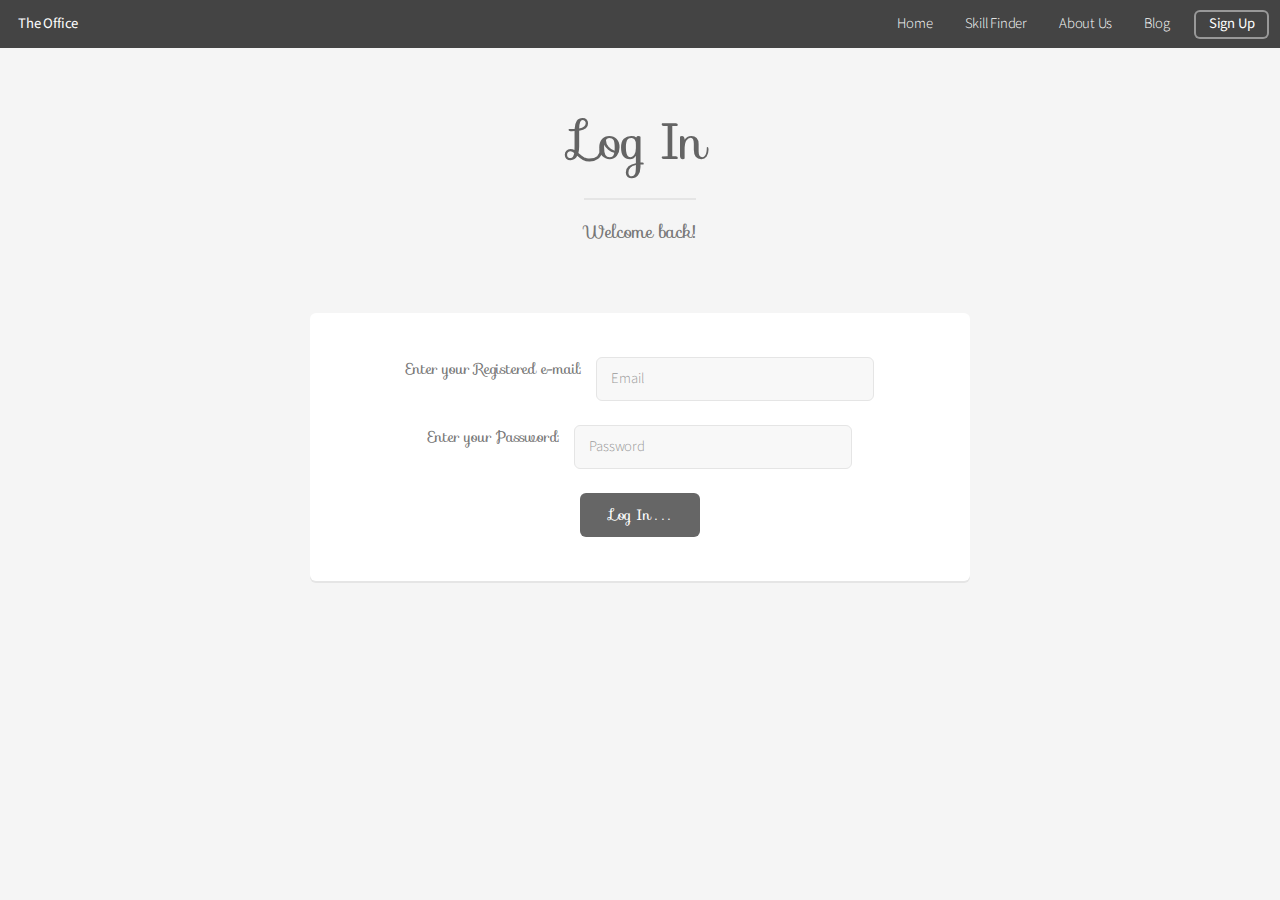
<file: login.html>
<html>
	<head>
		<title>The Office</title>
		<meta charset="utf-8" />
		<meta name="viewport" content="width=device-width, initial-scale=1, user-scalable=no" />
		<link rel="stylesheet" href="main.css" />
       <!-- <link rel="stylesheet" href="login.css" />-->
        <link href='https://fonts.googleapis.com/css?family=Sofia' rel='stylesheet'>

	</head>
	<body class="is-preload">
		<div id="page-wrapper">

			<!-- Header -->
				<header id="header">
					<h1><a href="index.html">The Office</a></h1>
					<nav id="nav">
						<ul>
							<li><a href="index.html">Home</a></li>
                            <li><a href="skillfinder.html">Skill Finder</a></li>
                            <li><a href="about.html">About Us</a></li>
				            <li><a href="blog.html">Blog</a></li>
							<li><a href="signup.html" class="button">Sign Up</a></li>
						</ul>
					</nav>
				</header>
            
            	<section id="main" class="container medium">
					<header>
						<h2 style = "font-family: sofia">Log In</h2>
						<p style = "font-family: sofia">Welcome back!</p>
					</header>
					<div class="box">
						<form method="post" action="#">
							<div class="row gtr-50 gtr-uniform">
                                <p style="font-family: sofia" >Enter your Registered e-mail: </p>
                              <div class="col-6 col-12-mobilep">
                               <input type="email" name="email" id="email" value="" placeholder="Email" />
								</div>
                                <p style="font-family: sofia" >Enter your Password:</p>
                                 <div class="col-6 col-12-mobilep">
									<input type="password" name="pwd" id="pwd" value="" placeholder="Password" />
								</div>
								<div class="col-12">
									<ul class="actions special">
								<li><input  style = "font-family: sofia" type="submit" value="Log In . . ." /></li>
									</ul>
								</div>
							</div>
						</form>
					</div>
				</section>
        </div>
    </body>
</html>
</file>
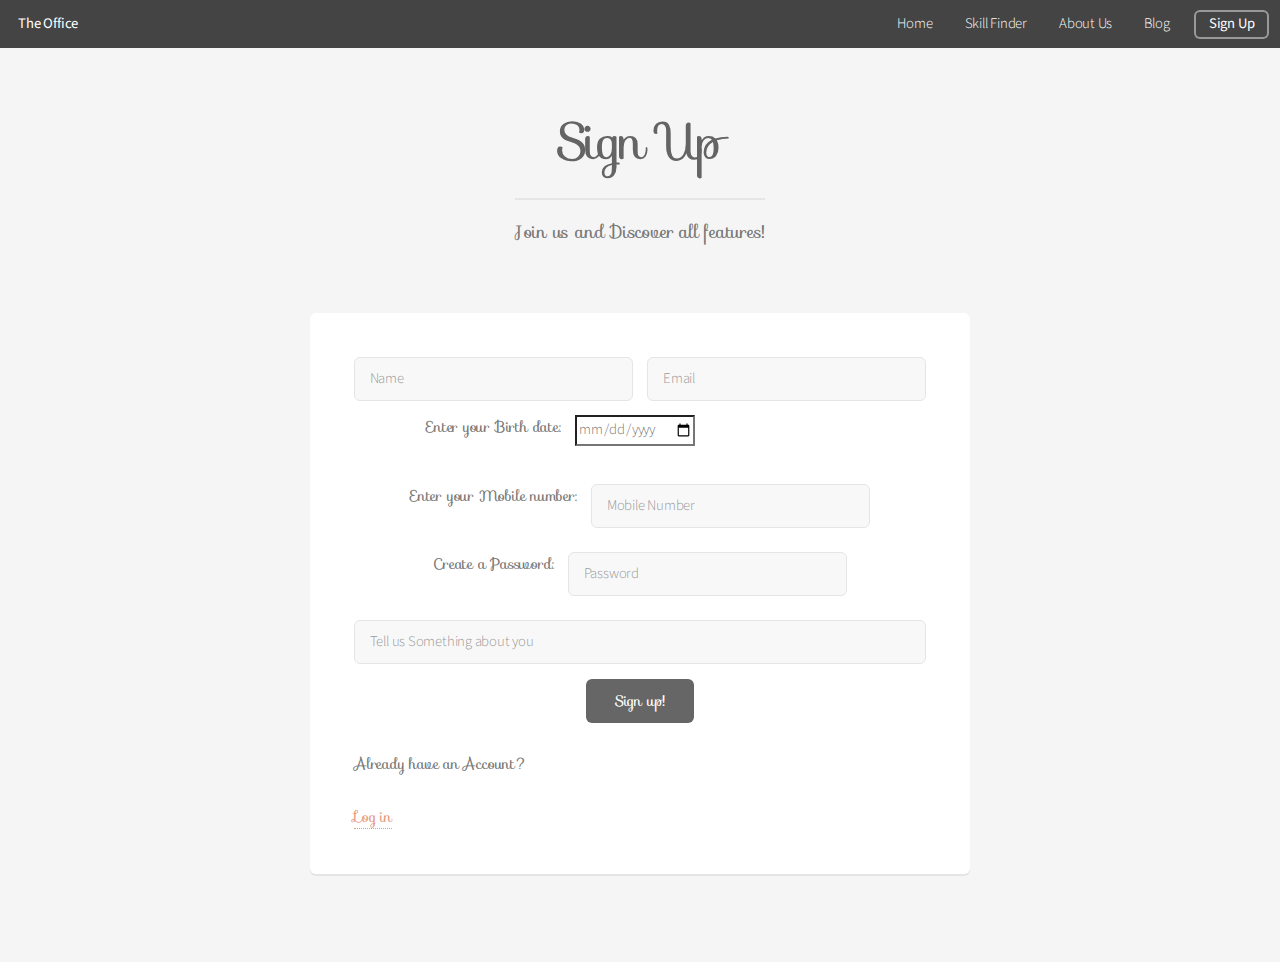
<file: signup.html>
<html>
	<head>
		<title>The Office</title>
		<meta charset="utf-8" />
		<meta name="viewport" content="width=device-width, initial-scale=1, user-scalable=no" />
		<link rel="stylesheet" href="main.css" />
        <link href='https://fonts.googleapis.com/css?family=Sofia' rel='stylesheet'>

	</head>
	<body class="is-preload">
		<div id="page-wrapper">

			<!-- Header -->
				<header id="header">
					<h1><a href="index.html">The Office</a></h1>
					<nav id="nav">
						<ul>
							<li><a href="index.html">Home</a></li>
                            <li><a href="skillfinder.html">Skill Finder</a></li>
                            <li><a href="about.html">About Us</a></li>
				            <li><a href="blog.html">Blog</a></li>
							<li><a href="signup.html" class="button">Sign Up</a></li>
						</ul>
					</nav>
				</header>
            
            	<section id="main" class="container medium">
					<header>
						<h2 style = "font-family: sofia">Sign Up</h2>
						<p style = "font-family: sofia">Join us and Discover all features!</p>
					</header>
					<div class="box">
						<form method="post" action="#">
							<div class="row gtr-50 gtr-uniform">
								<div class="col-6 col-12-mobilep">
									<input type="text" name="name" id="name" value="" placeholder="Name" />
								</div>
								
                                <div class="col-6 col-12-mobilep">
									<input type="email" name="email" id="email" value="" placeholder="Email" />
								</div>
                                
                                <p style="font-family: sofia" >Enter your Birth date: </p>
                                <div class="col-6 col-12-mobilep">
								<input type="date" name="Age" id="birthday" value="" placeholder="Birth-date" />
								</div>
                                
                                <p style="font-family: sofia" >Enter your Mobile number: </p>
                              <div class="col-6 col-12-mobilep">
                                <input type="text" name="phone"  maxlength = "10"
                                       placeholder="Mobile Number"/>
								</div>
                                
                                <p style="font-family: sofia" >Create a Password: </p>
                                 <div class="col-6 col-12-mobilep">
									<input type="password" name="pwd" id="pwd" value="" placeholder="Password" />
								</div>
								
                                <div class="col-12">
								<input type="text" name="subject" id="subject" value="" placeholder="Tell us Something about you" />
								</div>
								
                                <div class="col-12">
									<ul class="actions special">
										<li><input  style = "font-family: sofia" type="submit" value="Sign up!" /></li>
									</ul>
								</div>
                                <br>
                            </div>
                        </form>  
                    <p style="font-family: sofia" "text-align: left">Already have an Account?</p>
                    <a href="login.html" style="font-family: sofia">Log in</a>
					</div>
				</section>
            </div>
    </body>
</html>
</file>
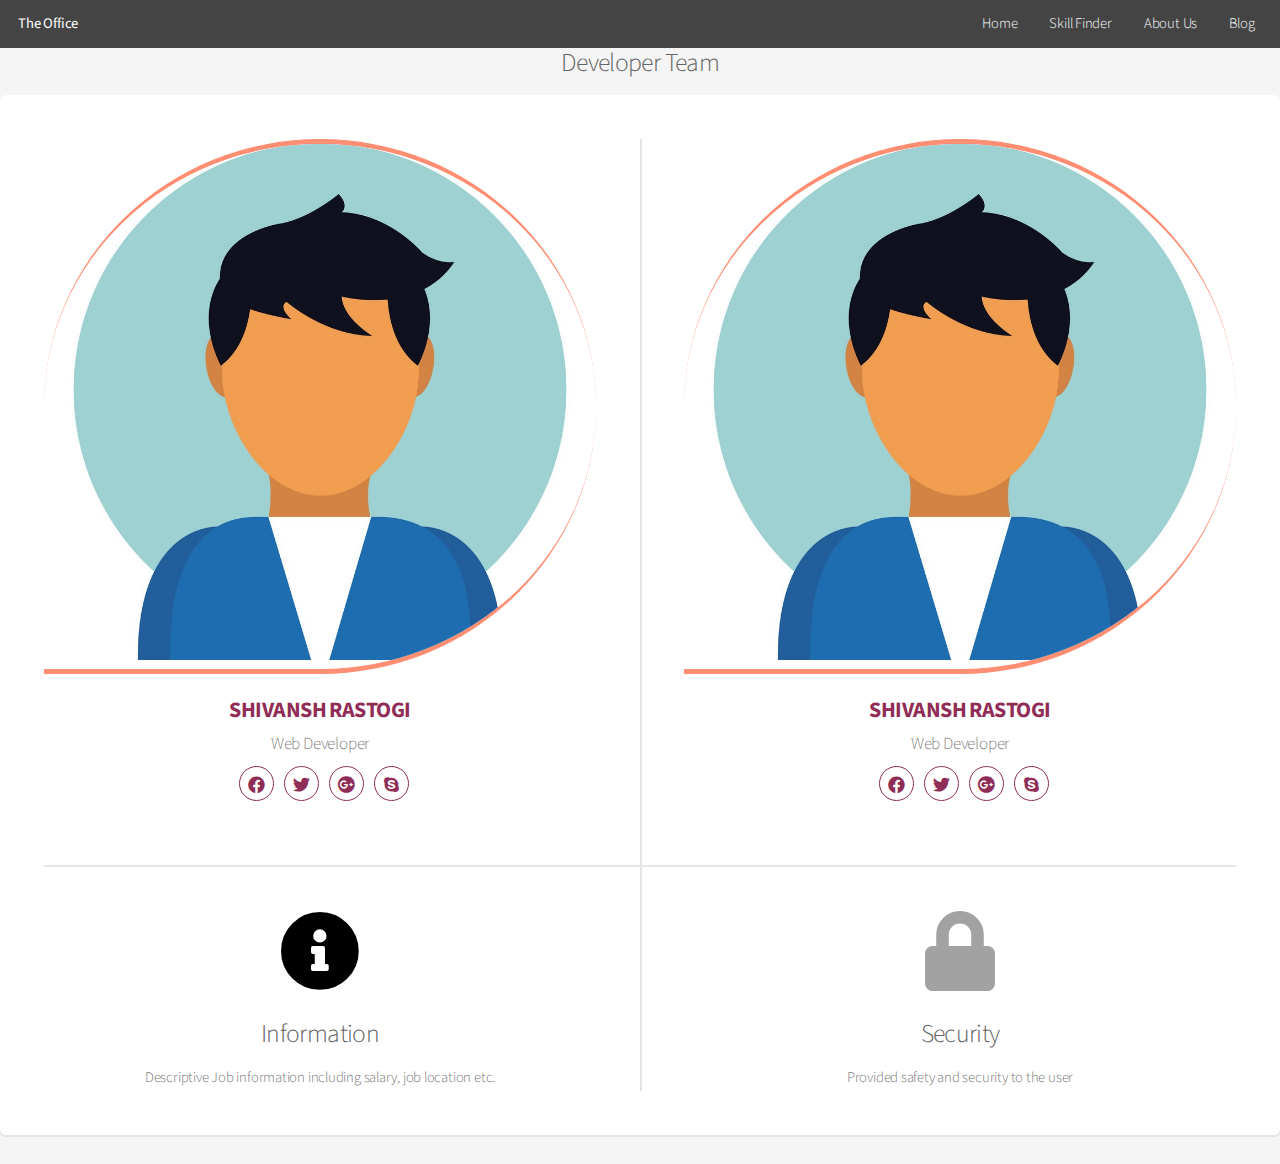
<file: test.html>
<!DOCTYPE HTML>
<!--

-->
<html>
	<head>
		<title>Skill Finder</title>
		<meta charset="utf-8" />
		<meta name="viewport" content="width=device-width, initial-scale=1, user-scalable=no" />
		<link rel="stylesheet" href="main.css" />
        <link rel = "stylesheet" href="team.css"/>
        <link href='https://fonts.googleapis.com/css?family=Sofia' rel='stylesheet'>
       <style>
        .avatar {
                vertical-align: middle;
                width: 50px;
                height: 50px;
                border-radius: 50%;
                }
              * {
                box-sizing: border-box;
                }
 
        .column {
                float:inherit;
                width: 30.00%;
                padding: 5px;
                }

/* Clearfix (clear floats) */
        .row::after {
                content: "";
                clear: both;
                display: table;
                }
        </style>
	</head>
    <body class="is-preload">
		<div id="page-wrapper">

			<!-- Header -->
				<header id="header">
					<h1><a href="index.html">The Office</a></h1>
					<nav id="nav">
						<ul>
							<li><a href="index.html">Home</a></li>
                            <li><a href="skillfinder.html">Skill Finder</a></li>
                            <li><a href="about.html">About Us</a></li>
				            <li><a href="blog.html">Blog</a></li>
					
						</ul>
					</nav>
				</header>
<h3 style="text-align: center">Developer Team</h3>    
<section class="box special features">
						<div class="features-row">
							<section>   <div class="our-team">
                <div class="pic">
                    <img src="images/avatar.jpg">
                </div>
                <div class="team-content">
                    <h3 class="title">Shivansh Rastogi</h3>
                    <span class="post">Web Developer</span>
                    <ul class="social">
                        <li><a href="#" class="fab fa-facebook"></a></li>
                        <li><a href="#" class="fab fa-twitter"></a></li>
                        <li><a href="#" class="fab fa-google-plus"></a></li>
                        <li><a href="#" class="fab fa-skype"></a></li>
                    </ul>
                </div>
            </div>
							</section>
							<section>
								 <div class="our-team">
                <div class="pic">
                    <img src="images/avatar.jpg">
                </div>
                <div class="team-content">
                    <h3 class="title">Shivansh Rastogi</h3>
                    <span class="post">Web Developer</span>
                    <ul class="social">
                        <li><a href="#" class="fab fa-facebook"></a></li>
                        <li><a href="#" class="fab fa-twitter"></a></li>
                        <li><a href="#" class="fab fa-google-plus"></a></li>
                        <li><a href="#" class="fab fa-skype"></a></li>
                    </ul>
                </div>
            </div>
							</section>
						</div>
						<div class="features-row">
							<section>
								<span class='fas fa-info-circle' style="font-size:80px;color:#000000"></span>
                                <br>
                                <br>
								<h3>Information</h3>
								<p>Descriptive Job information including salary, job location etc.</p>
							</section>
							<section>
								<span class='fas fa-lock'style="font-size:80px;color:#a2a2a2"></span>
                                <br>
                                <br>
								<h3>Security</h3>
								<p>Provided safety and security to the user</p>
							</section>
						</div>
					</section>

        </div>
    </body>
</html>
</file>
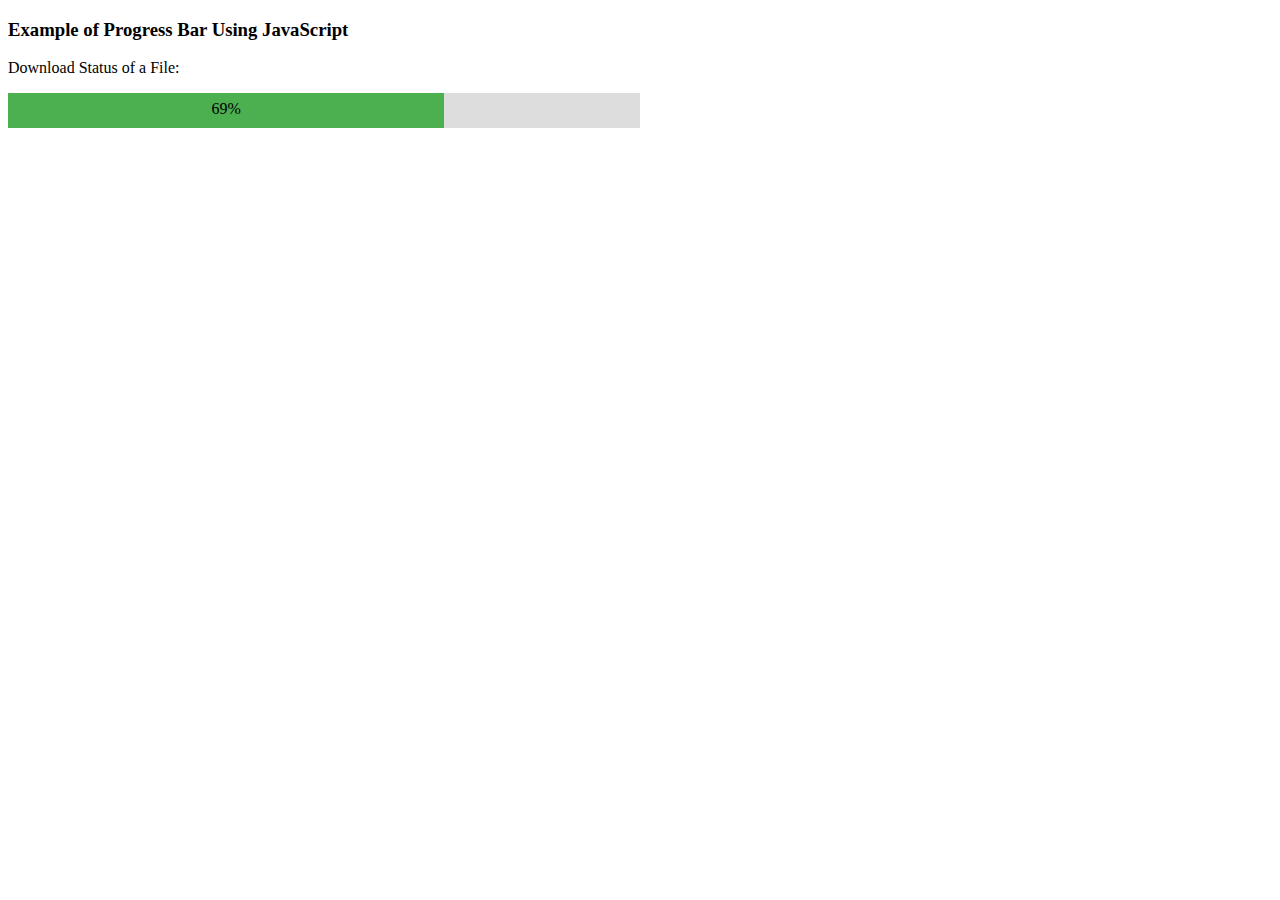
<file: test1.html>
<!DOCTYPE html> 
<html> 
<style> 
  
#Progress_Status { 
  width: 50%; 
  background-color: #ddd; 
} 
  
#myprogressBar { 
  width: 1%; 
  height: 35px; 
  background-color: #4CAF50; 
  text-align: center; 
  line-height: 32px; 
  color: black; 
} 
  
  
</style> 
<body> 
  
<h3>Example of Progress Bar Using JavaScript</h3> 
  
<p>Download Status of a File:</p> 
  
<div id="Progress_Status"> 
  <div id="myprogressBar">1%</div> 
</div> 
  
<br> 
<!--<button onclick="update()">Start Download</button>-->  
  
<script> 
window.onload = function update() { 
  var element = document.getElementById("myprogressBar");    
  var width = 1; 
  var identity = setInterval(scene, 10); 
  function scene() { 
    if (width >= 100) { 
      clearInterval(identity); 
    } else { 
      width++;  
      element.style.width = width + '%';  
      element.innerHTML = width * 1  + '%'; 
    } 
  } 
} 
  
</script> 
  
</body> 
</html>
</file>
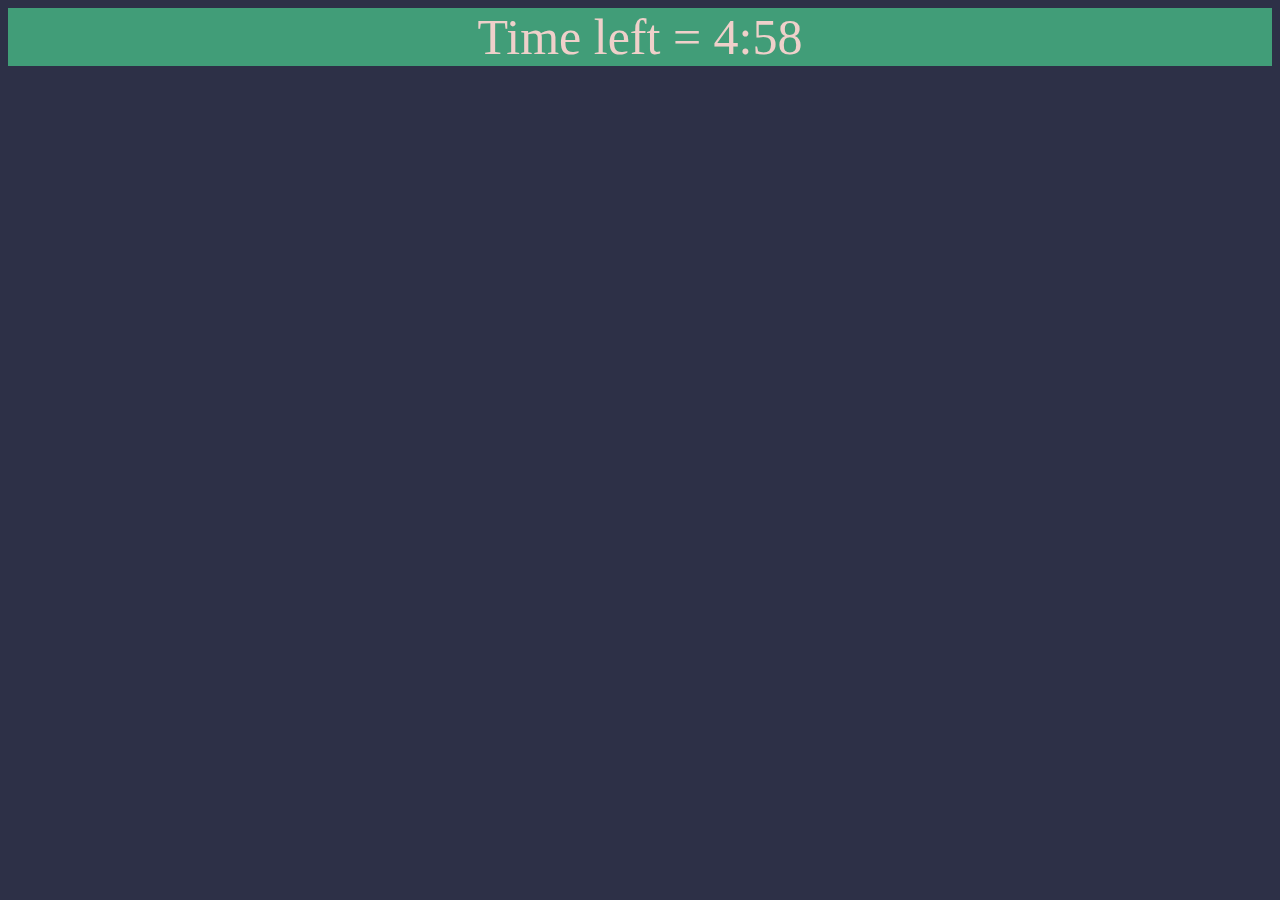
<file: timer.html>
<html>

<head>
<style>
body{
  background-color:#2D3047;
}

div{

    background-color:#419D78;
  color:#EFD0CA;
  font-size:50px;
  text-align:center;
}
    </style>
     </head>
<body>
    
  <div>Time left = <span id="timer"></span></div>
    <script>document.getElementById('timer').innerHTML =
  4 + ":" + 59;
startTimer();

function startTimer() {
  var presentTime = document.getElementById('timer').innerHTML;
  var timeArray = presentTime.split(/[:]+/);
  var m = timeArray[0];
  var s = checkSecond((timeArray[1] - 1));
  if(s==59){m=m-1}
  //if(m<0){alert('timer completed')}
  
  document.getElementById('timer').innerHTML =
    m + ":" + s;
  console.log(m)
  setTimeout(startTimer, 1000);
}

function checkSecond(sec) {
  if (sec < 10 && sec >= 0) {sec = "0" + sec}; // add zero in front of numbers < 10
  if (sec < 0) {sec = "59"};
  return sec;
}
    
    </script>
</body>
   
</html>
</file>
<file: team.css>
.our-team .pic{
    border-top: 5px solid #ff8e72;
    border-bottom: 5px solid #ff8e72;
    border-radius: 50% 50% 50% 0;
    overflow:hidden;
    transition: all 0.5s ease 0s;
}
.our-team:hover .pic{
    border-top-color: #8f2d56;
    border-bottom-color: #8f2d56;
    border-radius: 50% 0;
}
.our-team .pic img{
    width: 100%;
    column-gap: 40px;
    height:inherit;
    transition: all 0.5s ease 0s;
} 
.our-team .block{column-count: 3;}
.our-team .team-content{ padding: 20px 0; }
.our-team .title{
    font-size: 22px;
    font-weight: 700;
    color: #8f2d56;
    text-transform: uppercase;
    margin: 0 0 5px 0;
}
.our-team .post{
    display: block;
    font-size: 17px;
    color: #878484;
    text-transform: capitalize;
    margin-bottom: 10px;
}
.our-team .social{
    list-style: none;
    padding: 0;
    margin: 0;
}
.our-team .social li{ display: inline-block; }
.our-team .social li a{
    display: block;
    width: 35px;
    height: 35px;
    line-height: 35px;
    border-radius: 50%;
    border: 1px solid #8f2d56;
    background: #fff;
    font-size: 17px;
    color: #8f2d56;
    text-align: center;
    transition: all 0.5s ease 0s;
}
.our-team:hover .social li a{
    background: #8f2d56;
    color: #fff;
}
@media only screen and (max-width: 1000px){
    .our-team{ margin-bottom: 30px; }
}
License Terms
</file>
<file: main.css>
@import url("fontawesome-all.min.css");
@import url("https://fonts.googleapis.com/css?family=Source+Sans+Pro:300,400,300italic,400italic");

/*
	Alpha by HTML5 UP
	html5up.net | @ajlkn
	Free for personal and commercial use under the CCA 3.0 license (html5up.net/license)
*/

/* Reset */

/* Based on meyerweb.com/eric/tools/css/reset (v2.0 | 20110126 | License: public domain) */

	html, body, div, span, applet, object,
	iframe, h1, h2, h3, h4, h5, h6, p, blockquote,
	pre, a, abbr, acronym, address, big, cite,
	code, del, dfn, em, img, ins, kbd, q, s, samp,
	small, strike, strong, sub, sup, tt, var, b,
	u, i, center, dl, dt, dd, ol, ul, li, fieldset,
	form, label, legend, table, caption, tbody,
	tfoot, thead, tr, th, td, article, aside,
	canvas, details, embed, figure, figcaption,
	footer, header, hgroup, menu, nav, output, ruby,
	section, summary, time, mark, audio, video {
		margin: 0;
		padding: 0;
		border: 0;
		font-size: 100%;
		font: "sofia";
		vertical-align: baseline;
	}

	article, aside, details, figcaption, figure,
	footer, header, hgroup, menu, nav, section {
		display: block;
	}

	body {
		line-height: 1;
	}

	ol, ul {
		list-style: none;
	}

	blockquote, q {
		quotes: none;
	}

		blockquote:before, blockquote:after, q:before, q:after {
			content: '';
			content: none;
		}

	table {
		border-collapse: collapse;
		border-spacing: 0;
	}

	body {
		-webkit-text-size-adjust: none;
	}

	mark {
		background-color: transparent;
		color: inherit;
	}

	input::-moz-focus-inner {
		border: 0;
		padding: 0;
	}

	input, select, textarea {
		-moz-appearance: none;
		-webkit-appearance: none;
		-ms-appearance: none;
		appearance: none;
	}

/* Basic */

	@-ms-viewport {
		width: device-width;
	}

	body {
		-ms-overflow-style: scrollbar;
	}

	@media screen and (max-width: 480px) {

		html, body {
			min-width: 320px;
		}

	}

	html {
		box-sizing: border-box;
	}

	*, *:before, *:after {
		box-sizing: inherit;
	}

	body {
		background: #f5f5f5;
	}

	body, input, select, textarea {
		color: #777;
		font-family: "Source Sans Pro", sans-serif;
		font-size: 16pt;
		font-weight: 300;
		line-height: 1.65em;
		letter-spacing: -0.015em;
	}

	a {
		-moz-transition: color 0.2s ease-in-out, border-bottom-color 0.2s ease-in-out;
		-webkit-transition: color 0.2s ease-in-out, border-bottom-color 0.2s ease-in-out;
		-ms-transition: color 0.2s ease-in-out, border-bottom-color 0.2s ease-in-out;
		transition: color 0.2s ease-in-out, border-bottom-color 0.2s ease-in-out;
		border-bottom: dotted 1px;
		color: #e89980;
		text-decoration: none;
	}

		a:hover {
			border-bottom-color: transparent;
		}

	strong, b {
		color: #646464;
		font-weight: 400;
	}

	em, i {
		font-style: italic;
	}

	p {
		margin: 0 0 2em 0;
	}

	h1, h2, h3, h4, h5, h6 {
		color: #646464;
		font-weight: 300;
		line-height: 1em;
		margin: 0 0 0.5em 0;
	}

		h1 a, h2 a, h3 a, h4 a, h5 a, h6 a {
			color: inherit;
			text-decoration: none;
		}

	h2 {
		font-size: 2.25em;
		line-height: 1.5em;
		letter-spacing: -0.035em;
	}

	h3 {
		font-size: 1.75em;
		line-height: 1.5em;
		letter-spacing: -0.025em;
	}

	h4 {
		font-size: 1.1em;
		line-height: 1.5em;
		letter-spacing: 0;
	}

	h5 {
		font-size: 0.9em;
		line-height: 1.5em;
		letter-spacing: 0;
	}

	h6 {
		font-size: 0.7em;
		line-height: 1.5em;
		letter-spacing: 0;
	}

	sub {
		font-size: 0.8em;
		position: relative;
		top: 0.5em;
	}

	sup {
		font-size: 0.8em;
		position: relative;
		top: -0.5em;
	}

	hr {
		border: 0;
		border-bottom: solid 2px #e5e5e5;
		margin: 2em 0;
	}

		hr.major {
			margin: 3em 0;
		}

	blockquote {
		border-left: solid 4px #e5e5e5;
		font-style: italic;
		margin: 0 0 2em 0;
		padding: 0.5em 0 0.5em 2em;
	}

	pre {
		-webkit-overflow-scrolling: touch;
		background: #f8f8f8;
		border-radius: 6px;
		border: solid 1px #e5e5e5;
		font-family: monospace;
		font-size: 0.9em;
		line-height: 1.75em;
		margin: 0 0 2em 0;
		overflow-x: auto;
		padding: 1em 1.5em;
	}

	code {
		background: #f8f8f8;
		border-radius: 6px;
		border: solid 1px #e5e5e5;
		font-family: monospace;
		font-size: 0.9em;
		margin: 0 0.25em;
		padding: 0.25em 0.65em;
	}

	.align-left {
		text-align: left;
	}

	.align-center {
		text-align: center;
	}

	.align-right {
		text-align: right;
	}

/* Row */

	.row {
		display:block;
		flex-wrap:wrap;
		box-sizing:inherit
		align-items: stretch;
	}

		.row > * {
			box-sizing: border-box;
		}

		.row.gtr-uniform > * > :last-child {
			margin-bottom: 0;
		}

		.row.aln-left {
			justify-content: flex-start;
		}

		.row.aln-center {
			justify-content: center;
		}

		.row.aln-right {
			justify-content: flex-end;
		}

		.row.aln-top {
			align-items: flex-start;
		}

		.row.aln-middle {
			align-items: center;
		}

		.row.aln-bottom {
			align-items: flex-end;
		}

		.row > .imp {
			order: -1;
		}

		.row > .col-1 {
			width: 8.33333%;
		}

		.row > .off-1 {
			margin-left: 8.33333%;
		}

		.row > .col-2 {
			width: 16.66667%;
		}

		.row > .off-2 {
			margin-left: 16.66667%;
		}

		.row > .col-3 {
			width: 25%;
		}

		.row > .off-3 {
			margin-left: 25%;
		}

		.row > .col-4 {
			width: 33.33333%;
		}

		.row > .off-4 {
			margin-left: 33.33333%;
		}

		.row > .col-5 {
			width: 41.66667%;
		}

		.row > .off-5 {
			margin-left: 41.66667%;
		}

		.row > .col-6 {
			width: 50%;
		}

		.row > .off-6 {
			margin-left: 50%;
		}

		.row > .col-7 {
			width: 58.33333%;
		}

		.row > .off-7 {
			margin-left: 58.33333%;
		}

		.row > .col-8 {
			width: 66.66667%;
		}

		.row > .off-8 {
			margin-left: 66.66667%;
		}

		.row > .col-9 {
			width: 75%;
		}

		.row > .off-9 {
			margin-left: 75%;
		}

		.row > .col-10 {
			width: 83.33333%;
		}

		.row > .off-10 {
			margin-left: 83.33333%;
		}

		.row > .col-11 {
			width: 91.66667%;
		}

		.row > .off-11 {
			margin-left: 91.66667%;
		}

		.row > .col-12 {
			width: 100%;
		}

		.row > .off-12 {
			margin-left: 100%;
		}

		.row.gtr-0 {
			margin-top: 0;
			margin-left: 0em;
		}

			.row.gtr-0 > * {
				padding: 0 0 0 0em;
			}

			.row.gtr-0.gtr-uniform {
				margin-top: 0em;
			}

				.row.gtr-0.gtr-uniform > * {
					padding-top: 0em;
				}

		.row.gtr-25 {
			margin-top: 0;
			margin-left: -0.5em;
		}

			.row.gtr-25 > * {
				padding: 0 0 0 0.5em;
			}

			.row.gtr-25.gtr-uniform {
				margin-top: -0.5em;
			}

				.row.gtr-25.gtr-uniform > * {
					padding-top: 0.5em;
				}

		.row.gtr-50 {
			margin-top: 0;
			margin-left: -1em;
		}

			.row.gtr-50 > * {
				padding: 0 0 0 1em;
			}

			.row.gtr-50.gtr-uniform {
				margin-top: -1em;
			}

				.row.gtr-50.gtr-uniform > * {
					padding-top: 1em;
				}

		.row {
			margin-top: 0;
			margin-left: -2em;
		}

			.row > * {
				padding: 0 0 0 2em;
			}

			.row.gtr-uniform {
				margin-top: -2em;
			}

				.row.gtr-uniform > * {
					padding-top: 2em;
				}

		.row.gtr-150 {
			margin-top: 0;
			margin-left: -3em;
		}

			.row.gtr-150 > * {
				padding: 0 0 0 3em;
			}

			.row.gtr-150.gtr-uniform {
				margin-top: -3em;
			}

				.row.gtr-150.gtr-uniform > * {
					padding-top: 3em;
				}

		.row.gtr-200 {
			margin-top: 0;
			margin-left: -4em;
		}

			.row.gtr-200 > * {
				padding: 0 0 0 4em;
			}

			.row.gtr-200.gtr-uniform {
				margin-top: -4em;
			}

				.row.gtr-200.gtr-uniform > * {
					padding-top: 4em;
				}

		@media screen and (max-width: 1680px) {

			.row {
				display: flex;
				flex-wrap: wrap;
				box-sizing: border-box;
				align-items: stretch;
				justify-content:center;
			}

				.row > * {
					box-sizing: border-box;
				}

				.row.gtr-uniform > * > :last-child {
					margin-bottom: 0;
				}

				.row.aln-left {
					justify-content: flex-start;
				}

				.row.aln-center {
					justify-content: center;
				}

				.row.aln-right {
					justify-content: flex-end;
				}

				.row.aln-top {
					align-items: flex-start;
				}

				.row.aln-middle {
					align-items: center;
				}

				.row.aln-bottom {
					align-items: flex-end;
				}

				.row > .imp-wide {
					order: -1;
				}

				.row > .col-1-wide {
					width: 8.33333%;
				}

				.row > .off-1-wide {
					margin-left: 8.33333%;
				}

				.row > .col-2-wide {
					width: 16.66667%;
				}

				.row > .off-2-wide {
					margin-left: 16.66667%;
				}

				.row > .col-3-wide {
					width: 25%;
				}

				.row > .off-3-wide {
					margin-left: 25%;
				}

				.row > .col-4-wide {
					width: 33.33333%;
				}

				.row > .off-4-wide {
					margin-left: 33.33333%;
				}

				.row > .col-5-wide {
					width: 41.66667%;
				}

				.row > .off-5-wide {
					margin-left: 41.66667%;
				}

				.row > .col-6-wide {
					width: 50%;
				}

				.row > .off-6-wide {
					margin-left: 50%;
				}

				.row > .col-7-wide {
					width: 58.33333%;
				}

				.row > .off-7-wide {
					margin-left: 58.33333%;
				}

				.row > .col-8-wide {
					width: 66.66667%;
				}

				.row > .off-8-wide {
					margin-left: 66.66667%;
				}

				.row > .col-9-wide {
					width: 75%;
				}

				.row > .off-9-wide {
					margin-left: 75%;
				}

				.row > .col-10-wide {
					width: 83.33333%;
				}

				.row > .off-10-wide {
					margin-left: 83.33333%;
				}

				.row > .col-11-wide {
					width: 91.66667%;
				}

				.row > .off-11-wide {
					margin-left: 91.66667%;
				}

				.row > .col-12-wide {
					width: 100%;
				}

				.row > .off-12-wide {
					margin-left: 100%;
				}

				.row.gtr-0 {
					margin-top: 0;
					margin-left: 0em;
				}

					.row.gtr-0 > * {
						padding: 0 0 0 0em;
					}

					.row.gtr-0.gtr-uniform {
						margin-top: 0em;
					}

						.row.gtr-0.gtr-uniform > * {
							padding-top: 0em;
						}

				.row.gtr-25 {
					margin-top: 0;
					margin-left: -0.5em;
				}

					.row.gtr-25 > * {
						padding: 0 0 0 0.5em;
					}

					.row.gtr-25.gtr-uniform {
						margin-top: -0.5em;
					}

						.row.gtr-25.gtr-uniform > * {
							padding-top: 0.5em;
						}

				.row.gtr-50 {
					margin-top: 0;
					margin-left: -1em;
				}

					.row.gtr-50 > * {
						padding: 0 0 0 1em;
					}

					.row.gtr-50.gtr-uniform {
						margin-top: -1em;
					}

						.row.gtr-50.gtr-uniform > * {
							padding-top: 1em;
						}

				.row {
					margin-top: 0;
					margin-left: -2em;
				}

					.row > * {
						padding: 0 0 0 2em;
					}

					.row.gtr-uniform {
						margin-top: -2em;
					}

						.row.gtr-uniform > * {
							padding-top: 2em;
						}

				.row.gtr-150 {
					margin-top: 0;
					margin-left: -3em;
				}

					.row.gtr-150 > * {
						padding: 0 0 0 3em;
					}

					.row.gtr-150.gtr-uniform {
						margin-top: -3em;
					}

						.row.gtr-150.gtr-uniform > * {
							padding-top: 3em;
						}

				.row.gtr-200 {
					margin-top: 0;
					margin-left: -4em;
				}

					.row.gtr-200 > * {
						padding: 0 0 0 4em;
					}

					.row.gtr-200.gtr-uniform {
						margin-top: -4em;
					}

						.row.gtr-200.gtr-uniform > * {
							padding-top: 4em;
						}

		}

		@media screen and (max-width: 1280px) {

			.row {
				display: flex;
				flex-wrap: wrap;
				box-sizing: border-box;
				align-items: stretch;
			}

				.row > * {
					box-sizing: border-box;
				}

				.row.gtr-uniform > * > :last-child {
					margin-bottom: 0;
				}

				.row.aln-left {
					justify-content: flex-start;
				}

				.row.aln-center {
					justify-content: center;
				}

				.row.aln-right {
					justify-content: flex-end;
				}

				.row.aln-top {
					align-items: flex-start;
				}

				.row.aln-middle {
					align-items: center;
				}

				.row.aln-bottom {
					align-items: flex-end;
				}

				.row > .imp-normal {
					order: -1;
				}

				.row > .col-1-normal {
					width: 8.33333%;
				}

				.row > .off-1-normal {
					margin-left: 8.33333%;
				}

				.row > .col-2-normal {
					width: 16.66667%;
				}

				.row > .off-2-normal {
					margin-left: 16.66667%;
				}

				.row > .col-3-normal {
					width: 25%;
				}

				.row > .off-3-normal {
					margin-left: 25%;
				}

				.row > .col-4-normal {
					width: 33.33333%;
				}

				.row > .off-4-normal {
					margin-left: 33.33333%;
				}

				.row > .col-5-normal {
					width: 41.66667%;
				}

				.row > .off-5-normal {
					margin-left: 41.66667%;
				}

				.row > .col-6-normal {
					width: 50%;
				}

				.row > .off-6-normal {
					margin-left: 50%;
				}

				.row > .col-7-normal {
					width: 58.33333%;
				}

				.row > .off-7-normal {
					margin-left: 58.33333%;
				}

				.row > .col-8-normal {
					width: 66.66667%;
				}

				.row > .off-8-normal {
					margin-left: 66.66667%;
				}

				.row > .col-9-normal {
					width: 75%;
				}

				.row > .off-9-normal {
					margin-left: 75%;
				}

				.row > .col-10-normal {
					width: 83.33333%;
				}

				.row > .off-10-normal {
					margin-left: 83.33333%;
				}

				.row > .col-11-normal {
					width: 91.66667%;
				}

				.row > .off-11-normal {
					margin-left: 91.66667%;
				}

				.row > .col-12-normal {
					width: 100%;
				}

				.row > .off-12-normal {
					margin-left: 100%;
				}

				.row.gtr-0 {
					margin-top: 0;
					margin-left: 0em;
				}

					.row.gtr-0 > * {
						padding: 0 0 0 0em;
					}

					.row.gtr-0.gtr-uniform {
						margin-top: 0em;
					}

						.row.gtr-0.gtr-uniform > * {
							padding-top: 0em;
						}

				.row.gtr-25 {
					margin-top: 0;
					margin-left: -0.5em;
				}

					.row.gtr-25 > * {
						padding: 0 0 0 0.5em;
					}

					.row.gtr-25.gtr-uniform {
						margin-top: -0.5em;
					}

						.row.gtr-25.gtr-uniform > * {
							padding-top: 0.5em;
						}

				.row.gtr-50 {
					margin-top: 0;
					margin-left: -1em;
				}

					.row.gtr-50 > * {
						padding: 0 0 0 1em;
					}

					.row.gtr-50.gtr-uniform {
						margin-top: -1em;
					}

						.row.gtr-50.gtr-uniform > * {
							padding-top: 1em;
						}

				.row {
					margin-top: 0;
					margin-left: -2em;
				}

					.row > * {
						padding: 0 0 0 2em;
					}

					.row.gtr-uniform {
						margin-top: -2em;
					}

						.row.gtr-uniform > * {
							padding-top: 2em;
						}

				.row.gtr-150 {
					margin-top: 0;
					margin-left: -3em;
				}

					.row.gtr-150 > * {
						padding: 0 0 0 3em;
					}

					.row.gtr-150.gtr-uniform {
						margin-top: -3em;
					}

						.row.gtr-150.gtr-uniform > * {
							padding-top: 3em;
						}

				.row.gtr-200 {
					margin-top: 0;
					margin-left: -4em;
				}

					.row.gtr-200 > * {
						padding: 0 0 0 4em;
					}

					.row.gtr-200.gtr-uniform {
						margin-top: -4em;
					}

						.row.gtr-200.gtr-uniform > * {
							padding-top: 4em;
						}

		}

		@media screen and (max-width: 980px) {

			.row {
				display: flex;
				flex-wrap: wrap;
				box-sizing: border-box;
				align-items: stretch;
			}

				.row > * {
					box-sizing: border-box;
				}

				.row.gtr-uniform > * > :last-child {
					margin-bottom: 0;
				}

				.row.aln-left {
					justify-content: flex-start;
				}

				.row.aln-center {
					justify-content: center;
				}

				.row.aln-right {
					justify-content: flex-end;
				}

				.row.aln-top {
					align-items: flex-start;
				}

				.row.aln-middle {
					align-items: center;
				}

				.row.aln-bottom {
					align-items: flex-end;
				}

				.row > .imp-narrow {
					order: -1;
				}

				.row > .col-1-narrow {
					width: 8.33333%;
				}

				.row > .off-1-narrow {
					margin-left: 8.33333%;
				}

				.row > .col-2-narrow {
					width: 16.66667%;
				}

				.row > .off-2-narrow {
					margin-left: 16.66667%;
				}

				.row > .col-3-narrow {
					width: 25%;
				}

				.row > .off-3-narrow {
					margin-left: 25%;
				}

				.row > .col-4-narrow {
					width: 33.33333%;
				}

				.row > .off-4-narrow {
					margin-left: 33.33333%;
				}

				.row > .col-5-narrow {
					width: 41.66667%;
				}

				.row > .off-5-narrow {
					margin-left: 41.66667%;
				}

				.row > .col-6-narrow {
					width: 50%;
				}

				.row > .off-6-narrow {
					margin-left: 50%;
				}

				.row > .col-7-narrow {
					width: 58.33333%;
				}

				.row > .off-7-narrow {
					margin-left: 58.33333%;
				}

				.row > .col-8-narrow {
					width: 66.66667%;
				}

				.row > .off-8-narrow {
					margin-left: 66.66667%;
				}

				.row > .col-9-narrow {
					width: 75%;
				}

				.row > .off-9-narrow {
					margin-left: 75%;
				}

				.row > .col-10-narrow {
					width: 83.33333%;
				}

				.row > .off-10-narrow {
					margin-left: 83.33333%;
				}

				.row > .col-11-narrow {
					width: 91.66667%;
				}

				.row > .off-11-narrow {
					margin-left: 91.66667%;
				}

				.row > .col-12-narrow {
					width: 100%;
				}

				.row > .off-12-narrow {
					margin-left: 100%;
				}

				.row.gtr-0 {
					margin-top: 0;
					margin-left: 0em;
				}

					.row.gtr-0 > * {
						padding: 0 0 0 0em;
					}

					.row.gtr-0.gtr-uniform {
						margin-top: 0em;
					}

						.row.gtr-0.gtr-uniform > * {
							padding-top: 0em;
						}

				.row.gtr-25 {
					margin-top: 0;
					margin-left: -0.5em;
				}

					.row.gtr-25 > * {
						padding: 0 0 0 0.5em;
					}

					.row.gtr-25.gtr-uniform {
						margin-top: -0.5em;
					}

						.row.gtr-25.gtr-uniform > * {
							padding-top: 0.5em;
						}

				.row.gtr-50 {
					margin-top: 0;
					margin-left: -1em;
				}

					.row.gtr-50 > * {
						padding: 0 0 0 1em;
					}

					.row.gtr-50.gtr-uniform {
						margin-top: -1em;
					}

						.row.gtr-50.gtr-uniform > * {
							padding-top: 1em;
						}

				.row {
					margin-top: 0;
					margin-left: -2em;
				}

					.row > * {
						padding: 0 0 0 2em;
					}

					.row.gtr-uniform {
						margin-top: -2em;
					}

						.row.gtr-uniform > * {
							padding-top: 2em;
						}

				.row.gtr-150 {
					margin-top: 0;
					margin-left: -3em;
				}

					.row.gtr-150 > * {
						padding: 0 0 0 3em;
					}

					.row.gtr-150.gtr-uniform {
						margin-top: -3em;
					}

						.row.gtr-150.gtr-uniform > * {
							padding-top: 3em;
						}

				.row.gtr-200 {
					margin-top: 0;
					margin-left: -4em;
				}

					.row.gtr-200 > * {
						padding: 0 0 0 4em;
					}

					.row.gtr-200.gtr-uniform {
						margin-top: -4em;
					}

						.row.gtr-200.gtr-uniform > * {
							padding-top: 4em;
						}

		}

		@media screen and (max-width: 840px) {

			.row {
				display: flex;
				flex-wrap: wrap;
				box-sizing: border-box;
				align-items: stretch;
			}

				.row > * {
					box-sizing: border-box;
				}

				.row.gtr-uniform > * > :last-child {
					margin-bottom: 0;
				}

				.row.aln-left {
					justify-content: flex-start;
				}

				.row.aln-center {
					justify-content: center;
				}

				.row.aln-right {
					justify-content: flex-end;
				}

				.row.aln-top {
					align-items: flex-start;
				}

				.row.aln-middle {
					align-items: center;
				}

				.row.aln-bottom {
					align-items: flex-end;
				}

				.row > .imp-narrower {
					order: -1;
				}

				.row > .col-1-narrower {
					width: 8.33333%;
				}

				.row > .off-1-narrower {
					margin-left: 8.33333%;
				}

				.row > .col-2-narrower {
					width: 16.66667%;
				}

				.row > .off-2-narrower {
					margin-left: 16.66667%;
				}

				.row > .col-3-narrower {
					width: 25%;
				}

				.row > .off-3-narrower {
					margin-left: 25%;
				}

				.row > .col-4-narrower {
					width: 33.33333%;
				}

				.row > .off-4-narrower {
					margin-left: 33.33333%;
				}

				.row > .col-5-narrower {
					width: 41.66667%;
				}

				.row > .off-5-narrower {
					margin-left: 41.66667%;
				}

				.row > .col-6-narrower {
					width: 50%;
				}

				.row > .off-6-narrower {
					margin-left: 50%;
				}

				.row > .col-7-narrower {
					width: 58.33333%;
				}

				.row > .off-7-narrower {
					margin-left: 58.33333%;
				}

				.row > .col-8-narrower {
					width: 66.66667%;
				}

				.row > .off-8-narrower {
					margin-left: 66.66667%;
				}

				.row > .col-9-narrower {
					width: 75%;
				}

				.row > .off-9-narrower {
					margin-left: 75%;
				}

				.row > .col-10-narrower {
					width: 83.33333%;
				}

				.row > .off-10-narrower {
					margin-left: 83.33333%;
				}

				.row > .col-11-narrower {
					width: 91.66667%;
				}

				.row > .off-11-narrower {
					margin-left: 91.66667%;
				}

				.row > .col-12-narrower {
					width: 100%;
				}

				.row > .off-12-narrower {
					margin-left: 100%;
				}

				.row.gtr-0 {
					margin-top: 0;
					margin-left: 0em;
				}

					.row.gtr-0 > * {
						padding: 0 0 0 0em;
					}

					.row.gtr-0.gtr-uniform {
						margin-top: 0em;
					}

						.row.gtr-0.gtr-uniform > * {
							padding-top: 0em;
						}

				.row.gtr-25 {
					margin-top: 0;
					margin-left: -0.5em;
				}

					.row.gtr-25 > * {
						padding: 0 0 0 0.5em;
					}

					.row.gtr-25.gtr-uniform {
						margin-top: -0.5em;
					}

						.row.gtr-25.gtr-uniform > * {
							padding-top: 0.5em;
						}

				.row.gtr-50 {
					margin-top: 0;
					margin-left: -1em;
				}

					.row.gtr-50 > * {
						padding: 0 0 0 1em;
					}

					.row.gtr-50.gtr-uniform {
						margin-top: -1em;
					}

						.row.gtr-50.gtr-uniform > * {
							padding-top: 1em;
						}

				.row {
					margin-top: 0;
					margin-left: -2em;
				}

					.row > * {
						padding: 0 0 0 2em;
					}

					.row.gtr-uniform {
						margin-top: -2em;
					}

						.row.gtr-uniform > * {
							padding-top: 2em;
						}

				.row.gtr-150 {
					margin-top: 0;
					margin-left: -3em;
				}

					.row.gtr-150 > * {
						padding: 0 0 0 3em;
					}

					.row.gtr-150.gtr-uniform {
						margin-top: -3em;
					}

						.row.gtr-150.gtr-uniform > * {
							padding-top: 3em;
						}

				.row.gtr-200 {
					margin-top: 0;
					margin-left: -4em;
				}

					.row.gtr-200 > * {
						padding: 0 0 0 4em;
					}

					.row.gtr-200.gtr-uniform {
						margin-top: -4em;
					}

						.row.gtr-200.gtr-uniform > * {
							padding-top: 4em;
						}

		}

		@media screen and (max-width: 736px) {

			.row {
				display: flex;
				flex-wrap: wrap;
				box-sizing: border-box;
				align-items: stretch;
			}

				.row > * {
					box-sizing: border-box;
				}

				.row.gtr-uniform > * > :last-child {
					margin-bottom: 0;
				}

				.row.aln-left {
					justify-content: flex-start;
				}

				.row.aln-center {
					justify-content: center;
				}

				.row.aln-right {
					justify-content: flex-end;
				}

				.row.aln-top {
					align-items: flex-start;
				}

				.row.aln-middle {
					align-items: center;
				}

				.row.aln-bottom {
					align-items: flex-end;
				}

				.row > .imp-mobile {
					order: -1;
				}

				.row > .col-1-mobile {
					width: 8.33333%;
				}

				.row > .off-1-mobile {
					margin-left: 8.33333%;
				}

				.row > .col-2-mobile {
					width: 16.66667%;
				}

				.row > .off-2-mobile {
					margin-left: 16.66667%;
				}

				.row > .col-3-mobile {
					width: 25%;
				}

				.row > .off-3-mobile {
					margin-left: 25%;
				}

				.row > .col-4-mobile {
					width: 33.33333%;
				}

				.row > .off-4-mobile {
					margin-left: 33.33333%;
				}

				.row > .col-5-mobile {
					width: 41.66667%;
				}

				.row > .off-5-mobile {
					margin-left: 41.66667%;
				}

				.row > .col-6-mobile {
					width: 50%;
				}

				.row > .off-6-mobile {
					margin-left: 50%;
				}

				.row > .col-7-mobile {
					width: 58.33333%;
				}

				.row > .off-7-mobile {
					margin-left: 58.33333%;
				}

				.row > .col-8-mobile {
					width: 66.66667%;
				}

				.row > .off-8-mobile {
					margin-left: 66.66667%;
				}

				.row > .col-9-mobile {
					width: 75%;
				}

				.row > .off-9-mobile {
					margin-left: 75%;
				}

				.row > .col-10-mobile {
					width: 83.33333%;
				}

				.row > .off-10-mobile {
					margin-left: 83.33333%;
				}

				.row > .col-11-mobile {
					width: 91.66667%;
				}

				.row > .off-11-mobile {
					margin-left: 91.66667%;
				}

				.row > .col-12-mobile {
					width: 100%;
				}

				.row > .off-12-mobile {
					margin-left: 100%;
				}

				.row.gtr-0 {
					margin-top: 0;
					margin-left: 0em;
				}

					.row.gtr-0 > * {
						padding: 0 0 0 0em;
					}

					.row.gtr-0.gtr-uniform {
						margin-top: 0em;
					}

						.row.gtr-0.gtr-uniform > * {
							padding-top: 0em;
						}

				.row.gtr-25 {
					margin-top: 0;
					margin-left: -0.5em;
				}

					.row.gtr-25 > * {
						padding: 0 0 0 0.5em;
					}

					.row.gtr-25.gtr-uniform {
						margin-top: -0.5em;
					}

						.row.gtr-25.gtr-uniform > * {
							padding-top: 0.5em;
						}

				.row.gtr-50 {
					margin-top: 0;
					margin-left: -1em;
				}

					.row.gtr-50 > * {
						padding: 0 0 0 1em;
					}

					.row.gtr-50.gtr-uniform {
						margin-top: -1em;
					}

						.row.gtr-50.gtr-uniform > * {
							padding-top: 1em;
						}

				.row {
					margin-top: 0;
					margin-left: -2em;
				}

					.row > * {
						padding: 0 0 0 2em;
					}

					.row.gtr-uniform {
						margin-top: -2em;
					}

						.row.gtr-uniform > * {
							padding-top: 2em;
						}

				.row.gtr-150 {
					margin-top: 0;
					margin-left: -3em;
				}

					.row.gtr-150 > * {
						padding: 0 0 0 3em;
					}

					.row.gtr-150.gtr-uniform {
						margin-top: -3em;
					}

						.row.gtr-150.gtr-uniform > * {
							padding-top: 3em;
						}

				.row.gtr-200 {
					margin-top: 0;
					margin-left: -4em;
				}

					.row.gtr-200 > * {
						padding: 0 0 0 4em;
					}

					.row.gtr-200.gtr-uniform {
						margin-top: -4em;
					}

						.row.gtr-200.gtr-uniform > * {
							padding-top: 4em;
						}

		}

		@media screen and (max-width: 480px) {

			.row {
				display: flex;
				flex-wrap: wrap;
				box-sizing: border-box;
				align-items: stretch;
			}

				.row > * {
					box-sizing: border-box;
				}

				.row.gtr-uniform > * > :last-child {
					margin-bottom: 0;
				}

				.row.aln-left {
					justify-content: flex-start;
				}

				.row.aln-center {
					justify-content: center;
				}

				.row.aln-right {
					justify-content: flex-end;
				}

				.row.aln-top {
					align-items: flex-start;
				}

				.row.aln-middle {
					align-items: center;
				}

				.row.aln-bottom {
					align-items: flex-end;
				}

				.row > .imp-mobilep {
					order: -1;
				}

				.row > .col-1-mobilep {
					width: 8.33333%;
				}

				.row > .off-1-mobilep {
					margin-left: 8.33333%;
				}

				.row > .col-2-mobilep {
					width: 16.66667%;
				}

				.row > .off-2-mobilep {
					margin-left: 16.66667%;
				}

				.row > .col-3-mobilep {
					width: 25%;
				}

				.row > .off-3-mobilep {
					margin-left: 25%;
				}

				.row > .col-4-mobilep {
					width: 33.33333%;
				}

				.row > .off-4-mobilep {
					margin-left: 33.33333%;
				}

				.row > .col-5-mobilep {
					width: 41.66667%;
				}

				.row > .off-5-mobilep {
					margin-left: 41.66667%;
				}

				.row > .col-6-mobilep {
					width: 50%;
				}

				.row > .off-6-mobilep {
					margin-left: 50%;
				}

				.row > .col-7-mobilep {
					width: 58.33333%;
				}

				.row > .off-7-mobilep {
					margin-left: 58.33333%;
				}

				.row > .col-8-mobilep {
					width: 66.66667%;
				}

				.row > .off-8-mobilep {
					margin-left: 66.66667%;
				}

				.row > .col-9-mobilep {
					width: 75%;
				}

				.row > .off-9-mobilep {
					margin-left: 75%;
				}

				.row > .col-10-mobilep {
					width: 83.33333%;
				}

				.row > .off-10-mobilep {
					margin-left: 83.33333%;
				}

				.row > .col-11-mobilep {
					width: 91.66667%;
				}

				.row > .off-11-mobilep {
					margin-left: 91.66667%;
				}

				.row > .col-12-mobilep {
					width: 100%;
				}

				.row > .off-12-mobilep {
					margin-left: 100%;
				}

				.row.gtr-0 {
					margin-top: 0;
					margin-left: 0em;
				}

					.row.gtr-0 > * {
						padding: 0 0 0 0em;
					}

					.row.gtr-0.gtr-uniform {
						margin-top: 0em;
					}

						.row.gtr-0.gtr-uniform > * {
							padding-top: 0em;
						}

				.row.gtr-25 {
					margin-top: 0;
					margin-left: -0.5em;
				}

					.row.gtr-25 > * {
						padding: 0 0 0 0.5em;
					}

					.row.gtr-25.gtr-uniform {
						margin-top: -0.5em;
					}

						.row.gtr-25.gtr-uniform > * {
							padding-top: 0.5em;
						}

				.row.gtr-50 {
					margin-top: 0;
					margin-left: -1em;
				}

					.row.gtr-50 > * {
						padding: 0 0 0 1em;
					}

					.row.gtr-50.gtr-uniform {
						margin-top: -1em;
					}

						.row.gtr-50.gtr-uniform > * {
							padding-top: 1em;
						}

				.row {
					margin-top: 0;
					margin-left: -2em;
				}

					.row > * {
						padding: 0 0 0 2em;
					}

					.row.gtr-uniform {
						margin-top: -2em;
					}

						.row.gtr-uniform > * {
							padding-top: 2em;
						}

				.row.gtr-150 {
					margin-top: 0;
					margin-left: -3em;
				}

					.row.gtr-150 > * {
						padding: 0 0 0 3em;
					}

					.row.gtr-150.gtr-uniform {
						margin-top: -3em;
					}

						.row.gtr-150.gtr-uniform > * {
							padding-top: 3em;
						}

				.row.gtr-200 {
					margin-top: 0;
					margin-left: -4em;
				}

					.row.gtr-200 > * {
						padding: 0 0 0 4em;
					}

					.row.gtr-200.gtr-uniform {
						margin-top: -4em;
					}

						.row.gtr-200.gtr-uniform > * {
							padding-top: 4em;
						}

		}

/* Container */

	.container {
		margin: 0 auto;
		max-width: calc(100% - 5em);
		width: 60em;
	}

		.container.xsmall {
			width: 15em;
		}

		.container.small {
			width: 30em;
		}

		.container.medium {
			width: 45em;
		}

		.container.large {
			width: 75em;
		}

		.container.xlarge {
			width: 90em;
		}

		.container.max {
			width: 100%;
		}

		@media screen and (max-width: 840px) {

			.container {
				width: 100% !important;
			}

		}

		@media screen and (max-width: 736px) {

			.container {
				max-width: 100%;
			}

		}

/* Section/Article */

	section.special, article.special {
		text-align: center;
	}

	header p {
		color: #999;
		position: relative;
		margin: 0 0 1.5em 0;
		font-style: italic;
	}

	header h2 + p {
		font-size: 1.25em;
		margin-top: -1em;
		line-height: 1.5em;
	}

	header h3 + p {
		font-size: 1.1em;
		margin-top: -0.85em;
		line-height: 1.5em;
	}

	header h4 + p,
	header h5 + p,
	header h6 + p {
		font-size: 0.8em;
		margin-top: -0.5em;
		line-height: 1.5em;
	}

	header.major {
		padding: 1em 0;
		text-align: center;
	}

		header.major h2 {
			margin: 0;
		}

		header.major p {
			display: inline-block;
			border-top: solid 2px #e5e5e5;
			color: #777;
			margin: 1.5em 0 0 0;
			padding: 1.5em 0 0 0;
			font-style: normal;
		}

/* Form */

	form {
		margin: 0 0 2em 0;
	}

	label {
		color: #646464;
		display: block;
		font-size: 0.9em;
		font-weight: 300;
		margin: 0 0 1em 0;
	}

	input[type="text"],
	input[type="password"],
	input[type="email"],
	select,
	textarea {
		-moz-appearance: none;
		-webkit-appearance: none;
		-ms-appearance: none;
		appearance: none;
		background-color: #f8f8f8;
		border-radius: 6px;
		border: solid 1px #e5e5e5;
		color: inherit;
		display: block;
		outline: 0;
		padding: 0 1em;
		text-decoration: none;
		width: 100%;
	}

		input[type="text"]:invalid,
		input[type="password"]:invalid,
		input[type="email"]:invalid,
		select:invalid,
		textarea:invalid {
			box-shadow: none;
		}

		input[type="text"]:focus,
		input[type="password"]:focus,
		input[type="email"]:focus,
		select:focus,
		textarea:focus {
			border-color: #e89980;
			box-shadow: 0 0 0 2px #e89980;
		}

	select {
		background-image: url("data:image/svg+xml;charset=utf8,%3Csvg xmlns='http://www.w3.org/2000/svg' width='40' height='40' preserveAspectRatio='none' viewBox='0 0 40 40'%3E%3Cpath d='M9.4,12.3l10.4,10.4l10.4-10.4c0.2-0.2,0.5-0.4,0.9-0.4c0.3,0,0.6,0.1,0.9,0.4l3.3,3.3c0.2,0.2,0.4,0.5,0.4,0.9 c0,0.4-0.1,0.6-0.4,0.9L20.7,31.9c-0.2,0.2-0.5,0.4-0.9,0.4c-0.3,0-0.6-0.1-0.9-0.4L4.3,17.3c-0.2-0.2-0.4-0.5-0.4-0.9 c0-0.4,0.1-0.6,0.4-0.9l3.3-3.3c0.2-0.2,0.5-0.4,0.9-0.4S9.1,12.1,9.4,12.3z' fill='%23e5e5e5' /%3E%3C/svg%3E");
		background-size: 1.25em;
		background-repeat: no-repeat;
		background-position: calc(100% - 1em) center;
		height: 3em;
		padding-right: 3em;
		text-overflow: ellipsis;
	}

		select option {
			color: #777;
			background-color: #f5f5f5;
		}

		select:focus::-ms-value {
			background-color: transparent;
		}

		select::-ms-expand {
			display: none;
		}

	input[type="text"],
	input[type="password"],
	input[type="email"],
	select {
		height: 3em;
	}

	textarea {
		padding: 0.75em 1em;
	}

	input[type="checkbox"],
	input[type="radio"] {
		-moz-appearance: none;
		-webkit-appearance: none;
		-ms-appearance: none;
		appearance: none;
		display: block;
		float: left;
		margin-right: -2em;
		opacity: 0;
		width: 1em;
		z-index: -1;
	}

		input[type="checkbox"] + label,
		input[type="radio"] + label {
			text-decoration: none;
			color: #777;
			cursor: pointer;
			display: inline-block;
			font-size: 1em;
			font-weight: 300;
			padding-left: 2.55em;
			padding-right: 0.75em;
			position: relative;
		}

			input[type="checkbox"] + label:before,
			input[type="radio"] + label:before {
				-moz-osx-font-smoothing: grayscale;
				-webkit-font-smoothing: antialiased;
				display: inline-block;
				font-style: normal;
				font-variant: normal;
				text-rendering: auto;
				line-height: 1;
				text-transform: none !important;
				font-family: 'Font Awesome 5 Free';
				font-weight: 900;
			}

			input[type="checkbox"] + label:before,
			input[type="radio"] + label:before {
				background: #f8f8f8;
				border-radius: 6px;
				border: solid 1px #e5e5e5;
				content: '';
				display: inline-block;
				font-size: 0.8em;
				height: 2.25em;
				left: 0;
				line-height: 2.25em;
				position: absolute;
				text-align: center;
				top: 0;
				width: 2.25em;
			}

		input[type="checkbox"]:checked + label:before,
		input[type="radio"]:checked + label:before {
			background: #666;
			border-color: #666;
			color: #ffffff;
			content: '\f00c';
		}

		input[type="checkbox"]:focus + label:before,
		input[type="radio"]:focus + label:before {
			border-color: #e89980;
			box-shadow: 0 0 0 1px #e89980;
		}

	input[type="checkbox"] + label:before {
		border-radius: 6px;
	}

	input[type="radio"] + label:before {
		border-radius: 100%;
	}

	::-webkit-input-placeholder {
		color: #999 !important;
		opacity: 1.0;
	}

	:-moz-placeholder {
		color: #999 !important;
		opacity: 1.0;
	}

	::-moz-placeholder {
		color: #999 !important;
		opacity: 1.0;
	}

	:-ms-input-placeholder {
		color: #999 !important;
		opacity: 1.0;
	}

/* Box */

	.box {
		background: #fff;
		border-radius: 6px;
		box-shadow: 0 2px 0 0 #e5e5e5;
		margin: 0 0 2em 0;
		padding: 3em;
	}

		.box > :last-child {
			margin-bottom: 0;
		}

		.box.alt {
			background: none !important;
			border-radius: 0 !important;
			box-shadow: none !important;
			margin: 0 0 2em 0;
			padding: 0 !important;
		}

		.box.features .features-row {
			border-top: solid 2px #e5e5e5;
			position: relative;
		}

			.box.features .features-row:after {
				clear: both;
				content: '';
				display: block;
			}

			.box.features .features-row section {
				float: left;
				padding: 3em;
				width: 50%;
			}

				.box.features .features-row section :last-child {
					margin-bottom: 0;
				}

				.box.features .features-row section:nth-child(2n) {
					padding-right: 0;
				}

					.box.features .features-row section:nth-child(2n):before {
						background: #e5e5e5;
						content: '';
						display: block;
						height: 100%;
						margin-left: -3em;
						position: absolute;
						top: 0;
						width: 2px;
					}

				.box.features .features-row section:nth-child(2n-1) {
					padding-left: 0;
				}

			.box.features .features-row:first-child {
				border-top: 0;
			}

				.box.features .features-row:first-child section {
					padding-top: 0;
				}

			.box.features .features-row:last-child {
				padding-bottom: 0;
			}

				.box.features .features-row:last-child section {
					padding-bottom: 0;
				}

		.box.special {
			text-align: center;
		}

		.box .image.featured {
			border-radius: 0;
			display: block;
			margin: 3em 0 3em -3em;
			position: relative;
			width: calc(100% + 6em);
		}

			.box .image.featured img {
				border-radius: 0;
				display: block;
				width: 100%;
			}

			.box .image.featured:first-child {
				border-radius: 6px 6px 0 0;
				margin-bottom: 3em;
				margin-top: -3em;
			}

				.box .image.featured:first-child img {
					border-radius: 6px 6px 0 0;
				}

			.box .image.featured:last-child {
				border-radius: 0 0 6px 6px;
				margin-bottom: -3em;
				margin-top: 3em;
			}

				.box .image.featured:last-child img {
					border-radius: 0 0 6px 6px;
				}

/* Icon */

	.icon {
		text-decoration: none;
		border-bottom: none;
		position: relative;
	}

		.icon:before {
			-moz-osx-font-smoothing: grayscale;
			-webkit-font-smoothing: antialiased;
			display: inline-block;
			font-style: normal;
			font-variant: normal;
			text-rendering: auto;
			line-height: 1;
			text-transform: none !important;
			font-family: 'Font Awesome 5 Free';
			font-weight: 400;
		}

		.icon > .label {
			display: none;
		}

		.icon:before {
			line-height: inherit;
		}

		.icon.solid:before {
			font-weight: 900;
		}

		.icon.brands:before {
			font-family: 'Font Awesome 5 Brands';
		}

		.icon.major {
			background: #666;
			border-radius: 100%;
			color: #ffffff;
			cursor: default;
			display: inline-block;
			height: 5.5em;
			line-height: 5.5em;
			margin: 0 0 2em 0;
			width: 5.5em;
		}

			.icon.major:before {
				font-size: 2.5em;
			}

			.icon.major.accent1 {
				background: #666;
				color: #ffffff;
			}

			.icon.major.accent2 {
				background: #e89980;
				color: #ffffff;
			}

			.icon.major.accent3 {
				background: #7fcdb8;
				color: #ffffff;
			}

			.icon.major.accent4 {
				background: #90b0ba;
				color: #ffffff;
			}

			.icon.major.accent5 {
				background: #e5cb95;
				color: #ffffff;
			}

/* Image */

	.image {
		border-radius: 6px;
		border: 0;
		display: inline-block;
		position: relative;
	}

		.image img {
			border-radius: 6px;
			display: block;
		}

		.image.left {
			float: left;
			padding: 0 1.5em 1em 0;
			top: 0.25em;
		}

		.image.right {
			float: right;
			padding: 0 0 1em 1.5em;
			top: 0.25em;
		}

		.image.fit {
			display: block;
			margin: 0 0 2em 0;
			width: 100%;
		}

			.image.fit img {
				display: block;
				width: 100%;
			}

/* List */

	ol {
		list-style: decimal;
		margin: 0 0 2em 0;
		padding-left: 1.25em;
	}

		ol li {
			padding-left: 0.25em;
		}

	ul {
		list-style: disc;
		margin: 0 0 2em 0;
		padding-left: 1em;
	}

		ul li {
			padding-left: 0.5em;
		}

		ul.alt {
			list-style: none;
			padding-left: 0;
		}

			ul.alt li {
				border-top: solid 1px #e5e5e5;
				padding: 0.5em 0;
			}

				ul.alt li:first-child {
					border-top: 0;
					padding-top: 0;
				}

		ul.icons {
			cursor: default;
			list-style: none;
			padding-left: 0;
		}

			ul.icons li {
				display: inline-block;
				padding: 0 1.25em 0 0;
			}

				ul.icons li:last-child {
					padding-right: 0;
				}

				ul.icons li .icon {
					color: inherit;
				}

					ul.icons li .icon:before {
						font-size: 1.75em;
					}

	dl {
		margin: 0 0 2em 0;
	}

/* Actions */

	ul.actions {
		display: -moz-flex;
		display: -webkit-flex;
		display: -ms-flex;
		display: flex;
		cursor: default;
		list-style: none;
		margin-left: -1em;
		padding-left: 0;
	}

		ul.actions li {
			padding: 0 0 0 1em;
			vertical-align: middle;
		}

		ul.actions.special {
			-moz-justify-content: center;
			-webkit-justify-content: center;
			-ms-justify-content: center;
			justify-content: center;
			width: 100%;
			margin-left: 0;
		}

			ul.actions.special li:first-child {
				padding-left: 0;
			}

		ul.actions.stacked {
			-moz-flex-direction: column;
			-webkit-flex-direction: column;
			-ms-flex-direction: column;
			flex-direction: column;
			margin-left: 0;
		}

			ul.actions.stacked li {
				padding: 1.3em 0 0 0;
			}

				ul.actions.stacked li:first-child {
					padding-top: 0;
				}

		ul.actions.fit {
			width: calc(100% + 1em);
		}

			ul.actions.fit li {
				-moz-flex-grow: 1;
				-webkit-flex-grow: 1;
				-ms-flex-grow: 1;
				flex-grow: 1;
				-moz-flex-shrink: 1;
				-webkit-flex-shrink: 1;
				-ms-flex-shrink: 1;
				flex-shrink: 1;
				width: 100%;
			}

				ul.actions.fit li > * {
					width: 100%;
				}

			ul.actions.fit.stacked {
				width: 100%;
			}

		@media screen and (max-width: 480px) {

			ul.actions:not(.fixed) {
				-moz-flex-direction: column;
				-webkit-flex-direction: column;
				-ms-flex-direction: column;
				flex-direction: column;
				margin-left: 0;
				width: 100% !important;
			}

				ul.actions:not(.fixed) li {
					-moz-flex-grow: 1;
					-webkit-flex-grow: 1;
					-ms-flex-grow: 1;
					flex-grow: 1;
					-moz-flex-shrink: 1;
					-webkit-flex-shrink: 1;
					-ms-flex-shrink: 1;
					flex-shrink: 1;
					padding: 1em 0 0 0;
					text-align: center;
					width: 100%;
				}

					ul.actions:not(.fixed) li > * {
						width: 100%;
					}

					ul.actions:not(.fixed) li:first-child {
						padding-top: 0;
					}

					ul.actions:not(.fixed) li input[type="submit"],
					ul.actions:not(.fixed) li input[type="reset"],
					ul.actions:not(.fixed) li input[type="button"],
					ul.actions:not(.fixed) li button,
					ul.actions:not(.fixed) li .button {
						width: 100%;
					}

						ul.actions:not(.fixed) li input[type="submit"].icon:before,
						ul.actions:not(.fixed) li input[type="reset"].icon:before,
						ul.actions:not(.fixed) li input[type="button"].icon:before,
						ul.actions:not(.fixed) li button.icon:before,
						ul.actions:not(.fixed) li .button.icon:before {
							margin-left: -0.5em;
						}

		}

/* Table */

	.table-wrapper {
		-webkit-overflow-scrolling: touch;
		overflow-x: auto;
	}

	table {
		margin: 0 0 2em 0;
		width: 100%;
	}

		table tbody tr {
			border: solid 1px #e5e5e5;
			border-left: 0;
			border-right: 0;
		}

			table tbody tr:nth-child(2n + 1) {
				background-color: #f8f8f8;
			}

		table td {
			padding: 0.75em 0.75em;
		}

		table th {
			color: #646464;
			font-size: 0.9em;
			font-weight: 300;
			padding: 0 0.75em 0.75em 0.75em;
			text-align: left;
		}

		table thead {
			border-bottom: solid 2px #e5e5e5;
		}

		table tfoot {
			border-top: solid 2px #e5e5e5;
		}

		table.alt {
			border-collapse: separate;
		}

			table.alt tbody tr td {
				border: solid 1px #e5e5e5;
				border-left-width: 0;
				border-top-width: 0;
			}

				table.alt tbody tr td:first-child {
					border-left-width: 1px;
				}

			table.alt tbody tr:first-child td {
				border-top-width: 1px;
			}

			table.alt thead {
				border-bottom: 0;
			}

			table.alt tfoot {
				border-top: 0;
			}

/* Button */

	input[type="submit"],
	input[type="reset"],
	input[type="button"],
	.button {
		-moz-appearance: none;
		-webkit-appearance: none;
		-ms-appearance: none;
		appearance: none;
		-moz-transition: background-color 0.2s ease-in-out, color 0.2s ease-in-out;
		-webkit-transition: background-color 0.2s ease-in-out, color 0.2s ease-in-out;
		-ms-transition: background-color 0.2s ease-in-out, color 0.2s ease-in-out;
		transition: background-color 0.2s ease-in-out, color 0.2s ease-in-out;
		background-color: #666;
		border-radius: 6px;
		border: 0;
		color: #ffffff;
		cursor: pointer;
		display: inline-block;
		font-weight: 400;
		height: 3em;
		line-height: 3em;
		padding: 0 2em;
		text-align: center;
		text-decoration: none;
		white-space: nowrap;
	}

		input[type="submit"]:hover,
		input[type="reset"]:hover,
		input[type="button"]:hover,
		.button:hover {
			background-color: #737373;
		}

		input[type="submit"]:active,
		input[type="reset"]:active,
		input[type="button"]:active,
		.button:active {
			background-color: #595959;
		}

		input[type="submit"].icon,
		input[type="reset"].icon,
		input[type="button"].icon,
		.button.icon {
			padding-left: 1.35em;
		}

			input[type="submit"].icon:before,
			input[type="reset"].icon:before,
			input[type="button"].icon:before,
			.button.icon:before {
				margin-right: 0.5em;
			}

		input[type="submit"].fit,
		input[type="reset"].fit,
		input[type="button"].fit,
		.button.fit {
			width: 100%;
		}

		input[type="submit"].small,
		input[type="reset"].small,
		input[type="button"].small,
		.button.small {
			font-size: 0.8em;
			height: 2.7em;
			line-height: 2.7em;
		}

		input[type="submit"].large,
		input[type="reset"].large,
		input[type="button"].large,
		.button.large {
			font-size: 1.25em;
			height: 2.7em;
			line-height: 2.7em;
		}

		input[type="submit"].alt,
		input[type="reset"].alt,
		input[type="button"].alt,
		.button.alt {
			background-color: transparent;
			box-shadow: inset 0 0 0 2px #e5e5e5;
			color: #777;
		}

			input[type="submit"].alt:hover,
			input[type="reset"].alt:hover,
			input[type="button"].alt:hover,
			.button.alt:hover {
				background-color: #f8f8f8;
			}

			input[type="submit"].alt:active,
			input[type="reset"].alt:active,
			input[type="button"].alt:active,
			.button.alt:active {
				background-color: #f0f0f0;
			}

			input[type="submit"].alt.icon:before,
			input[type="reset"].alt.icon:before,
			input[type="button"].alt.icon:before,
			.button.alt.icon:before {
				color: #999;
			}

		input[type="submit"].primary,
		input[type="reset"].primary,
		input[type="button"].primary,
		.button.primary {
			background-color: #e89980;
			color: #ffffff !important;
		}

			input[type="submit"].primary:hover,
			input[type="reset"].primary:hover,
			input[type="button"].primary:hover,
			.button.primary:hover {
				background-color: #ecaa96;
			}

			input[type="submit"].primary:active,
			input[type="reset"].primary:active,
			input[type="button"].primary:active,
			.button.primary:active {
				background-color: #e4886a;
			}

		input[type="submit"].disabled, input[type="submit"]:disabled,
		input[type="reset"].disabled,
		input[type="reset"]:disabled,
		input[type="button"].disabled,
		input[type="button"]:disabled,
		.button.disabled,
		.button:disabled {
			background-color: #777 !important;
			box-shadow: inset 0 -0.15em 0 0 rgba(0, 0, 0, 0.15);
			color: #f5f5f5 !important;
			cursor: default;
			opacity: 0.25;
		}

/* Header */

	#page-wrapper {
		padding-top: 3em;
	}

	body.landing #page-wrapper {
		padding-top: 0;
	}

	@-moz-keyframes reveal-header {
		0% {
			top: -5em;
		}

		100% {
			top: 0;
		}
	}

	@-webkit-keyframes reveal-header {
		0% {
			top: -5em;
		}

		100% {
			top: 0;
		}
	}

	@-ms-keyframes reveal-header {
		0% {
			top: -5em;
		}

		100% {
			top: 0;
		}
	}

	@keyframes reveal-header {
		0% {
			top: -5em;
		}

		100% {
			top: 0;
		}
	}

	#header {
		background: #444;
		color: #bbb;
		cursor: default;
		height: 3.25em;
		left: 0;
		line-height: 3.25em;
		position: fixed;
		top: 0;
		width: 100%;
		z-index: 10000;
	}

		#header h1 {
			color: inherit;
			height: inherit;
			left: 1.25em;
			line-height: inherit;
			margin: 0;
			padding: 0;
			position: absolute;
			top: 0;
		}

			#header h1 a {
				color: #fff;
				font-weight: 400;
				border: 0;
			}

		#header nav {
			height: inherit;
			line-height: inherit;
			position: absolute;
			right: 0.75em;
			top: 0;
			vertical-align: middle;
		}

			#header nav > ul {
				list-style: none;
				margin: 0;
				padding-left: 0;
			}

				#header nav > ul > li {
					display: inline-block;
					padding-left: 0;
				}

					#header nav > ul > li > ul {
						display: none;
					}

					#header nav > ul > li a {
						display: inline-block;
						height: 2em;
						line-height: 1.95em;
						padding: 0 1em;
						border-radius: 6px;
					}

					#header nav > ul > li a:not(.button) {
						color: #fff;
						display: inline-block;
						text-decoration: none;
						border: 0;
					}

						#header nav > ul > li a:not(.button).icon:before {
							color: #999;
							margin-right: 0.5em;
						}

					#header nav > ul > li:first-child {
						margin-left: 0;
					}

					#header nav > ul > li.active a:not(.button) {
						background-color: rgba(153, 153, 153, 0.25);
					}

					#header nav > ul > li .button {
						margin: 0 0 0 0.5em;
						position: relative;
					}

		#header input[type="submit"],
		#header input[type="reset"],
		#header input[type="button"],
		#header .button {
			background-color: transparent;
			box-shadow: inset 0 0 0 2px #999;
			color: #fff;
		}

			#header input[type="submit"]:hover,
			#header input[type="reset"]:hover,
			#header input[type="button"]:hover,
			#header .button:hover {
				background-color: rgba(153, 153, 153, 0.25);
			}

			#header input[type="submit"]:active,
			#header input[type="reset"]:active,
			#header input[type="button"]:active,
			#header .button:active {
				background-color: rgba(153, 153, 153, 0.5);
			}

		#header .container {
			position: relative;
		}

			#header .container h1 {
				left: 0;
			}

			#header .container nav {
				right: 0;
			}

		#header.reveal {
			-moz-animation: reveal-header 0.5s;
			-webkit-animation: reveal-header 0.5s;
			-ms-animation: reveal-header 0.5s;
			animation: reveal-header 0.5s;
		}

		#header.alt {
			-moz-animation: none;
			-webkit-animation: none;
			-ms-animation: none;
			animation: none;
			background: none;
			color: rgba(255, 255, 255, 0.75);
			position: absolute;
		}

			#header.alt nav > ul > li a:not(.button).icon:before {
				color: rgba(255, 255, 255, 0.75);
			}

			#header.alt nav > ul > li.active a:not(.button) {
				background-color: rgba(255, 255, 255, 0.2);
			}

			#header.alt input[type="submit"],
			#header.alt input[type="reset"],
			#header.alt input[type="button"],
			#header.alt .button {
				box-shadow: inset 0 0 0 2px rgba(255, 255, 255, 0.5);
			}

				#header.alt input[type="submit"]:hover,
				#header.alt input[type="reset"]:hover,
				#header.alt input[type="button"]:hover,
				#header.alt .button:hover {
					background-color: rgba(255, 255, 255, 0.1);
				}

				#header.alt input[type="submit"]:active,
				#header.alt input[type="reset"]:active,
				#header.alt input[type="button"]:active,
				#header.alt .button:active {
					background-color: rgba(255, 255, 255, 0.2);
				}

	.dropotron {
		background: #fff;
		border-radius: 6px;
		box-shadow: 0 2px 0 0 rgba(0, 0, 0, 0.065), inset 0 -1px 0 0 #fff, inset 0 0 0 1px rgba(229, 229, 229, 0.5);
		list-style: none;
		margin: calc(-0.5em + 1px) 0 0 1px;
		padding: 0.5em 0;
		width: 11em;
	}

		.dropotron li {
			padding: 0;
		}

			.dropotron li a, .dropotron li span {
				-moz-transition: none;
				-webkit-transition: none;
				-ms-transition: none;
				transition: none;
				border: 0;
				border-top: solid 1px #f2f2f2;
				color: inherit;
				display: block;
				padding: 0.15em 1em;
			}

			.dropotron li:first-child > a, .dropotron li:first-child > span {
				border-top: 0;
			}

			.dropotron li.active > a, .dropotron li.active > span, .dropotron li:hover > a, .dropotron li:hover > span {
				background: #e89980;
				color: #ffffff;
			}

		.dropotron.level-0 {
			font-size: 0.9em;
			margin: 1em 0 0 0;
		}

			.dropotron.level-0:before {
				-moz-transform: rotate(45deg);
				-webkit-transform: rotate(45deg);
				-ms-transform: rotate(45deg);
				transform: rotate(45deg);
				background: #fff;
				border: solid 1px rgba(229, 229, 229, 0.5);
				border-bottom: 0;
				border-right: 0;
				box-shadow: -0.25em -0.125em 0.125em 0 rgba(0, 0, 0, 0.015);
				content: '';
				display: block;
				height: 0.75em;
				position: absolute;
				right: 1.25em;
				top: -0.375em;
				width: 0.75em;
				z-index: 0;
			}

/* Banner */

	#banner {
		background-attachment: scroll,							fixed;
		background-color: #666;
		background-image: url("images/overlay.png"), url("../../images/Banner.jpg");
		background-position: top left,						center center;
		background-repeat: repeat,							no-repeat;
		background-size: auto,							cover;
		color: #fff;
		padding: 12em 0 20em 0;
		text-align: center;
	}

		#banner :last-child {
			margin-bottom: 0;
		}

		#banner h2, #banner h3, #banner h4, #banner h5, #banner h6 {
			color: #fff;
		}

		#banner h2 {
			font-size: 5.0em;
            font-weight: 500;
            font-family: "sofia";
			line-height: 1em;
			margin: 0 0 0.2em 0;
			padding: 0;
		}

		#banner p {
			font-size: 1.5em;
            font-weight: 400;
			margin-bottom: 1.75em;
		}

		#banner input[type="submit"],
		#banner input[type="reset"],
		#banner input[type="button"],
		#banner .button {
			background-color: transparent;
			box-shadow: inset 0 0 0 2px rgba(255, 255, 255, 0.5);
			color: #fff;
			min-width: 12em;
		}

			#banner input[type="submit"]:hover,
			#banner input[type="reset"]:hover,
			#banner input[type="button"]:hover,
			#banner .button:hover {
				background-color: rgba(255, 255, 255, 0.1);
			}

			#banner input[type="submit"]:active,
			#banner input[type="reset"]:active,
			#banner input[type="button"]:active,
			#banner .button:active {
				background-color: rgba(255, 255, 255, 0.2);
			}

			#banner input[type="submit"].primary,
			#banner input[type="reset"].primary,
			#banner input[type="button"].primary,
			#banner .button.primary {
				background: #fff;
				color: #666 !important;
			}

/* Main */

	#main {
		padding: 4em 0;
	}

		#main > header {
			text-align: center;
			margin: 0 0 3em 0;
		}

			#main > header h2 {
				font-size: 3.5em;
                font-family: Verdana,sans-serif;
				margin: 0;
			}

			#main > header p {
				border-top: solid 2px #e5e5e5;
                font-family: sans-serif;
				color: #777;
				display: inline-block;
				font-style: normal;
				margin: 1em 0 0 0;
				padding: 1em 0 1.25em 0;
			}

	body.landing #main {
		margin-top: -14em;
	}

/* Footer */

	#footer {
		background: #f0f0f0;
		padding: 4em 0 6em 0;
		text-align: center;
	}

		#footer .icons a {
			-moz-transition: opacity 0.2s ease-in-out;
			-webkit-transition: opacity 0.2s ease-in-out;
			-ms-transition: opacity 0.2s ease-in-out;
			transition: opacity 0.2s ease-in-out;
			opacity: 0.35;
		}

			#footer .icons a:hover {
				opacity: 0.75;
			}

		#footer .copyright {
			color: #999;
			font-size: 0.9em;
			line-height: 1em;
			margin: 2em 0 0 0;
			padding: 0;
			text-align: center;
		}

			#footer .copyright a {
				color: inherit;
			}

			#footer .copyright li {
				border-left: solid 1px #dddddd;
				display: inline-block;
				list-style: none;
				margin-left: 1em;
				padding-left: 1em;
			}

				#footer .copyright li:first-child {
					border-left: 0;
					margin-left: 0;
					padding-left: 0;
				}

/* CTA */

	#cta {
		background: #e89980;
		color: #f9e6df;
		padding: 3.5em 0 4em 0;
		text-align: center;
	}

		#cta h2, #cta h3, #cta h4, #cta h5, #cta h6 {
			color: inherit;
		}

		#cta form {
			margin: 0 auto;
			max-width: 100%;
			width: 25em;
		}

		#cta input[type="submit"],
		#cta input[type="reset"],
		#cta input[type="button"],
		#cta .button {
			box-shadow: none;
			background: #fff;
			color: #e89980;
		}

		#cta input[type="text"],
		#cta input[type="password"],
		#cta input[type="email"],
		#cta select,
		#cta textarea {
			color: #ffffff;
			background: rgba(255, 255, 255, 0.15);
			border: 0;
		}

			#cta input[type="text"]:focus,
			#cta input[type="password"]:focus,
			#cta input[type="email"]:focus,
			#cta select:focus,
			#cta textarea:focus {
				box-shadow: inset 0 0 0 2px #fff;
			}

		#cta ::-webkit-input-placeholder {
			color: rgba(255, 255, 255, 0.75) !important;
		}

		#cta :-moz-placeholder {
			color: rgba(255, 255, 255, 0.75) !important;
		}

		#cta ::-moz-placeholder {
			color: rgba(255, 255, 255, 0.75) !important;
		}

		#cta :-ms-input-placeholder {
			color: rgba(255, 255, 255, 0.75) !important;
		}

		#cta .formerize-placeholder {
			color: rgba(255, 255, 255, 0.75) !important;
		}

/* Wide */

	@media screen and (max-width: 1680px) {

		/* Basic */

			body, input, select, textarea {
				font-size: 13pt;
			}

		/* Banner */

			#banner {
				padding: 10em 0 18em 0;
			}

	}

/* Normal */

	@media screen and (max-width: 1280px) {

		/* Basic */

			body, input, select, textarea {
				font-size: 11pt;
			}

		/* Header */

			.dropotron.level-0 {
				font-size: 1em;
			}

		/* Banner */

			#banner {
				background-attachment: scroll;
			}

				#banner h2 {
					font-size: 3.5em;
				}

	}

/* Narrow */

	@media screen and (max-width: 980px) {

		/* Basic */

			body, input, select, textarea {
				font-size: 11pt;
			}

	}

/* Narrower */

	#navPanel, #navButton {
		display: none;
	}

	@media screen and (max-width: 840px) {

		/* Basic */

			html, body {
				overflow-x: hidden;
			}

			body, input, select, textarea {
				font-size: 11pt;
			}

			h2 br, h3 br, h4 br, h5 br, h6 br {
				display: none;
			}

		/* Section/Article */

			header br {
				display: none;
			}

			header.major {
				padding: 0 4em;
			}

		/* Box */

			.box {
				padding: 3em 2em;
			}

				.box.features > section {
					padding: 3em 2em;
				}

				.box .image.featured {
					margin-left: -2em;
					width: calc(100% + 4em);
				}

					.box .image.featured:first-child {
						margin-bottom: 3em;
						margin-top: -3em;
					}

					.box .image.featured:last-child {
						margin-bottom: -3em;
						margin-top: 3em;
					}

		/* Header */

			#page-wrapper {
				padding-top: 0;
			}

			#header {
				display: none;
			}

		/* Banner */

		/* Nav */

			#page-wrapper {
				-moz-backface-visibility: hidden;
				-webkit-backface-visibility: hidden;
				-ms-backface-visibility: hidden;
				backface-visibility: hidden;
				-moz-transition: -moz-transform 0.5s ease;
				-webkit-transition: -webkit-transform 0.5s ease;
				-ms-transition: -ms-transform 0.5s ease;
				transition: transform 0.5s ease;
				padding-bottom: 1px;
			}

			#navButton {
				-moz-backface-visibility: hidden;
				-webkit-backface-visibility: hidden;
				-ms-backface-visibility: hidden;
				backface-visibility: hidden;
				-moz-transition: -moz-transform 0.5s ease;
				-webkit-transition: -webkit-transform 0.5s ease;
				-ms-transition: -ms-transform 0.5s ease;
				transition: transform 0.5s ease;
				display: block;
				height: 44px;
				left: 0;
				position: fixed;
				top: 0;
				width: 100%;
				z-index: 10001;
			}

				#navButton .toggle {
					text-decoration: none;
					height: 100%;
					left: 0;
					position: absolute;
					top: 0;
					width: 100%;
					border: 0;
					outline: 0;
				}

					#navButton .toggle:before {
						-moz-osx-font-smoothing: grayscale;
						-webkit-font-smoothing: antialiased;
						display: inline-block;
						font-style: normal;
						font-variant: normal;
						text-rendering: auto;
						line-height: 1;
						text-transform: none !important;
						font-family: 'Font Awesome 5 Free';
						font-weight: 900;
					}

					#navButton .toggle:before {
						background: rgba(192, 192, 192, 0.75);
						border-radius: 6px;
						color: #fff;
						content: '\f0c9';
						display: block;
						font-size: 16px;
						height: 2.25em;
						left: 0.5em;
						line-height: 2.25em;
						position: absolute;
						text-align: center;
						top: 0.5em;
						width: 3.5em;
					}

			#navPanel {
				-moz-backface-visibility: hidden;
				-webkit-backface-visibility: hidden;
				-ms-backface-visibility: hidden;
				backface-visibility: hidden;
				-moz-transform: translateX(-275px);
				-webkit-transform: translateX(-275px);
				-ms-transform: translateX(-275px);
				transform: translateX(-275px);
				-moz-transition: -moz-transform 0.5s ease;
				-webkit-transition: -webkit-transform 0.5s ease;
				-ms-transition: -ms-transform 0.5s ease;
				transition: transform 0.5s ease;
				display: block;
				height: 100%;
				left: 0;
				overflow-y: auto;
				position: fixed;
				top: 0;
				width: 275px;
				z-index: 10002;
				background: #2b2b2b;
				color: #bbb;
			}

				#navPanel .link {
					border-bottom: 0;
					border-top: solid 1px rgba(255, 255, 255, 0.05);
					color: #bbb;
					display: block;
					height: 44px;
					line-height: 44px;
					padding: 0 1em 0 1em;
					text-decoration: none;
				}

					#navPanel .link:first-child {
						border-top: 0;
					}

					#navPanel .link.depth-0 {
						color: #fff;
					}

					#navPanel .link .indent-1 {
						display: inline-block;
						width: 1em;
					}

					#navPanel .link .indent-2 {
						display: inline-block;
						width: 2em;
					}

					#navPanel .link .indent-3 {
						display: inline-block;
						width: 3em;
					}

					#navPanel .link .indent-4 {
						display: inline-block;
						width: 4em;
					}

					#navPanel .link .indent-5 {
						display: inline-block;
						width: 5em;
					}

			body.navPanel-visible #page-wrapper {
				-moz-transform: translateX(275px);
				-webkit-transform: translateX(275px);
				-ms-transform: translateX(275px);
				transform: translateX(275px);
			}

			body.navPanel-visible #navButton {
				-moz-transform: translateX(275px);
				-webkit-transform: translateX(275px);
				-ms-transform: translateX(275px);
				transform: translateX(275px);
			}

			body.navPanel-visible #navPanel {
				-moz-transform: translateX(0);
				-webkit-transform: translateX(0);
				-ms-transform: translateX(0);
				transform: translateX(0);
			}

	}

/* Mobile */

	@media screen and (max-width: 736px) {

		/* Basic */

			body, input, select, textarea {
				font-size: 11pt;
			}

			h2 {
				font-size: 1.75em;
				line-height: 1.35em;
				letter-spacing: -0.025em;
			}

			h3 {
				font-size: 1.5em;
			}

			h4 {
				font-size: 1em;
			}

		/* Section/Article */

			header.major {
				padding: 1em;
			}

				header.major h2, header.major p {
					padding-left: 0.5em;
					padding-right: 0.5em;
				}

		/* Box */

			.box {
				margin: 1em;
				overflow-x: hidden;
				padding: 2em 2em !important;
			}

				.box.features .features-row {
					border-top: 0;
					padding: 0;
				}

					.box.features .features-row section {
						border: 0;
						border-top: solid 1px #e5e5e5 !important;
						float: none;
						margin: 2em 0 0 0 !important;
						padding: 2em 0 0 0 !important;
						width: 100%;
					}

					.box.features .features-row:first-child section:first-child {
						border-top: 0 !important;
						margin-top: 0 !important;
						padding-top: 0 !important;
					}

				.box .image.featured {
					margin-left: -2em;
					width: calc(100% + 4em);
				}

					.box .image.featured:first-child {
						margin-bottom: 2em;
						margin-top: -2em;
					}

					.box .image.featured:last-child {
						margin-bottom: -2em;
						margin-top: 2em;
					}

		/* Banner */

			#banner {
				padding: 4em 0;
			}

				#banner h2 {
					font-size: 2.25em;
				}

				#banner p {
					font-size: 1.25em;
				}

		/* Main */

			#main {
				padding: 4em 0 0 0;
			}

				#main > header {
					margin: 0 2em 1.5em 2em;
				}

					#main > header h2 {
						font-size: 2em;
					}

					#main > header p {
						font-size: 1em;
						padding-bottom: 1em;
					}

			body.landing #main {
				padding: 0;
				margin-top: 0;
			}

		/* Footer */

			#footer {
				padding: 4em 0;
			}

				#footer .copyright li {
					border-left: 0;
					display: block;
					line-height: 2em;
					margin-left: 0;
					padding-left: 0;
				}

	}

/* Mobile (Portrait) */

	@media screen and (max-width: 480px) {

		/* Basic */

			html, body {
				min-width: 320px;
			}

			body, input, select, textarea {
				font-size: 11pt;
			}

		/* Section/Article */

			header.major {
				padding: 0;
			}

		/* List */

			ul.actions {
				margin: 0 0 2em 0;
			}

				ul.actions li {
					display: block;
					padding: 1em 0 0 0;
					text-align: center;
					width: 100%;
				}

					ul.actions li:first-child {
						padding-top: 0;
					}

					ul.actions li > * {
						width: 100%;
						margin: 0 !important;
					}

						ul.actions li > *.icon:before {
							margin-left: -2em;
						}

				ul.actions.small li {
					padding: 0.5em 0 0 0;
				}

					ul.actions.small li:first-child {
						padding-top: 0;
					}

		/* Box */

			.box {
				border-radius: 0;
				box-shadow: none;
				margin: 1em 0 0 0;
				padding: 3em 1em !important;
			}

				.box.features .features-row section {
					margin: 3em 0 0 0 !important;
					padding: 3em 0 0 0 !important;
				}

				.box .image.featured {
					border-radius: 0;
					margin-left: -1em;
					width: calc(100% + 2em);
				}

					.box .image.featured img {
						border-radius: 0 !important;
					}

					.box .image.featured:first-child {
						margin-bottom: 3em;
						margin-top: -3em;
					}

					.box .image.featured:last-child {
						margin-bottom: -3em;
						margin-top: 3em;
					}

		/* Banner */

			#banner {
				padding: 5em 3em 4em 3em;
			}

		/* Main */

			#main > .box:first-child {
				margin-top: 0;
			}

		/* CTA */

			#cta {
				padding: 2.5em 1em 3em 1em;
			}

	}
</file>
